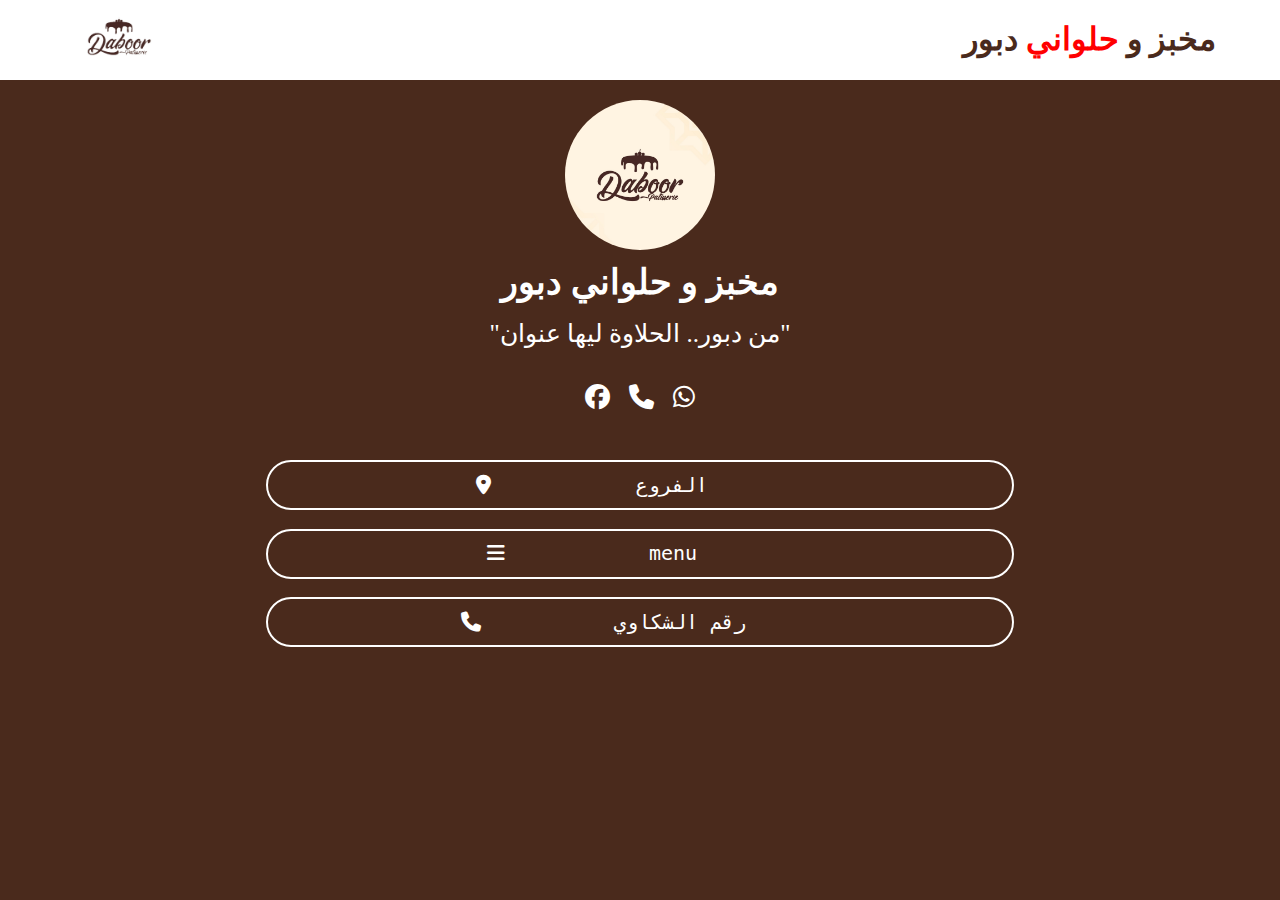
<file: index.html>
<!DOCTYPE html>
<html lang="en">
  <head>
    <meta charset="UTF-8" />
    <meta name="viewport" content="width=device-width, initial-scale=1.0" />
    <link rel="stylesheet" href="css/all.min.css" />
    <link rel="stylesheet" href="css/index.css" />
    <link rel="stylesheet" href="css/nornalize.css" />

    <title>   مخبز و حلواني دبور</title>
  </head>
  <body>
    <!--start header-->
    <!--start header-->
    <!--start header-->
    <div class="header">
      <div class="container">
        <div class="logo"><img src="image/logo.jpg" alt="" /></div>
        <div class="name">
          <h1> مخبز  و<span> حلواني  </span> دبور</h1>
        </div>
      </div>
    </div>
    <!--start  profile-->
    <!--start  profile-->
    <!--start  profile-->
    <div class="profile">
      <div class="container">
        <div class="image"><img src="image/caram.jpg" alt="" /></div>
        <div class="text">
          <span>  مخبز و حلواني دبور  </span>
          <br>
          <p>    "من دبور.. الحلاوة ليها عنوان"        </p>
        </div>
        <div class="icon">
          <!-- <a
            href="https://www.tiktok.com/@beatelshawaia2?_t=ZS-8x96bYgS7HD&_r=1"
            ><i class="fa-brands fa-tiktok"></i
          ></a> -->

          <a href="https://www.facebook.com/DabourPastry/"
            ><i class="fa-brands fa-facebook"></i
          ></a>

          <!-- <a
            href="https://www.instagram.com/baitalshawaya?igsh=c2wweDRiM2VkNjc="
            ><i class="fa-brands fa-instagram"></i
          ></a> -->

          <a href="tel:01002649825"><i class="fa-solid fa-phone"></i></a>

          <!-- <a href="https://api.whatsapp.com/send?phone=201212254297"
            ><i class="fab fa-whatsapp">1</i
          ></a> -->
          
                <a href="https://api.whatsapp.com/send?phone=201002649825"
            ><i class="fab fa-whatsapp"></i
          ></a>
        </div>
      </div>
    </div>
    
    <!--start   contant-->
    <!--start   contant-->
    <!--start   contant-->
    <div class="contant">
      <div class="container">
        <!-- <br /> -->
        <div class="col">
       <a href="location/location.html">
         <pre><i class="fa-solid fa-location-dot"></i>            الفروع        <span>>>></span></pre>
       </a>
     </div>
           <br />                 
     <div class="col">
       <a href="menu/menu.html">
         <pre><i class="fa-solid fa-bars"></i>            menu        <span>>>></span></pre>
        </a>
      </div>
      
  
      <br />                 
 <div class="col">
   <a href="tel:01002649825">
     <pre><i class="fa-solid fa-phone"></i>           رقم الشكاوي      <span>>>></span></pre>
   </a>
 </div>
 <br>
      <br>

        <!-- <div class="col">
          <a href="location/location.html">
            <pre><i class="fa-solid fa-location-dot"></i>        فرع  ابو راضى       <span>>>></span></pre>
          </a>
        </div>
        <br />
         <div class="col">
          <a href="location/location.html">
            <pre><i class="fa-solid fa-location-dot"></i>          فرع  سندسيس       <span>>>></span></pre>
          </a>
        </div>
        <br />
         <div class="col">
          <a href="elshon/elshon.html">
            <pre><i class="fa-solid fa-location-dot"></i>            فرع  الشون       <span>>>></span></pre>
          </a>
        </div>
        <br />
         <div class="col">
          <a href="location/location.html">
            <pre><i class="fa-solid fa-location-dot"></i>          فرع  الششتاوى       <span>>>></span></pre>
          </a>
        </div>
        <br />
         <div class="col">
          <a href="location/location.html">
            <pre><i class="fa-solid fa-location-dot"></i>           فرع   طنطا        <span>>>></span></pre>
          </a>
        </div>
        <br />
         <div class="col">
          <a href="location/location.html">
            <pre><i class="fa-solid fa-location-dot"></i>            فرع  الزراعه       <span>>>></span></pre>
          </a>
        </div> -->
        <br />
      </div>
     </div>
  </body>
</html>
</file>
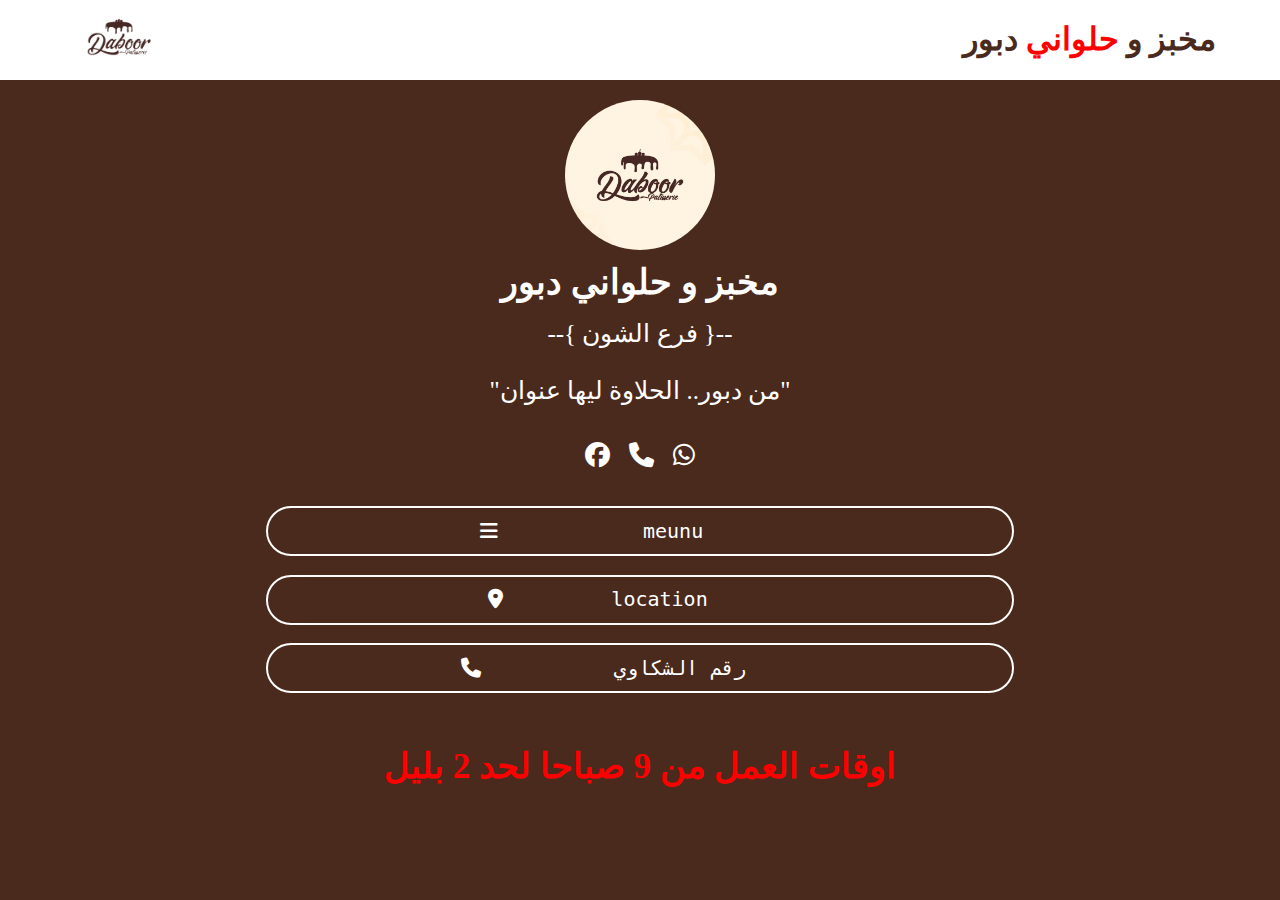
<file: elshon/elshon.html>
<!DOCTYPE html>
<html lang="en">
  <head>
    <meta charset="UTF-8" />
    <meta name="viewport" content="width=device-width, initial-scale=1.0" />
    <link rel="stylesheet" href="../css/all.min.css" />
    <link rel="stylesheet" href="elshon.css" />
    <link rel="stylesheet" href="../css/nornalize.css" />

    <title>   مخبز و حلواني دبور</title>
  </head>
  <body>
    <!--start header-->
    <!--start header-->
    <!--start header-->
    <div class="header">
      <div class="container">
        <div class="logo"><img src="../image/logo.jpg" alt="" /></div>
        <div class="name">
          <h1> مخبز  و<span> حلواني  </span> دبور</h1>
        </div>
      </div>
    </div>
    <!--start  profile-->
    <!--start  profile-->
    <!--start  profile-->
    <div class="profile">
      <div class="container">
        <div class="image"><img src="../image/caram.jpg" alt="" /></div>
        <div class="text">
          <span>  مخبز و حلواني دبور  </span>
           <p>    --{ فرع الشون }--   </p>
          <p>    "من دبور.. الحلاوة ليها عنوان"        </p>
        </div>
        <div class="icon">
         

          <a href="https://www.facebook.com/DabourPastry/"
            ><i class="fa-brands fa-facebook"></i
          ></a>

       

          <a href="tel:01066859640"><i class="fa-solid fa-phone"></i></a>

          
          
                <a href="https://api.whatsapp.com/send?phone=201066859640"
            ><i class="fab fa-whatsapp"></i
          ></a>
        </div>
      </div>
    </div>

    <!--start   contant-->
    <!--start   contant-->
    <!--start   contant-->
    <div class="contant">
      <div class="container">
        <!-- <br /> -->
      
        <br>
           <div class="col">
          <a href="../menu/menu.html">
            <pre><i class="fa-solid fa-bars"></i>            meunu        <span>>>></span></pre>
          </a>
        </div>    <br />

        <div class="col">
          <a href="https://www.google.com/maps?q=30.9636619,31.163529">
            <pre><i class="fa-solid fa-location-dot"></i>         location       <span>>>></span></pre>
          </a>
        </div>
        <br>
           <div class="col">
          <a href="tel:01002649825">
            <pre><i class="fa-solid fa-phone"></i>           رقم الشكاوي      <span>>>></span></pre>
          </a>
        </div>
        <br />
      </div>
      <div class="Times"><p>اوقات العمل من  9 صباحا  لحد 2 بليل</p></div>
    </div>
  </body>
</html>
</file>
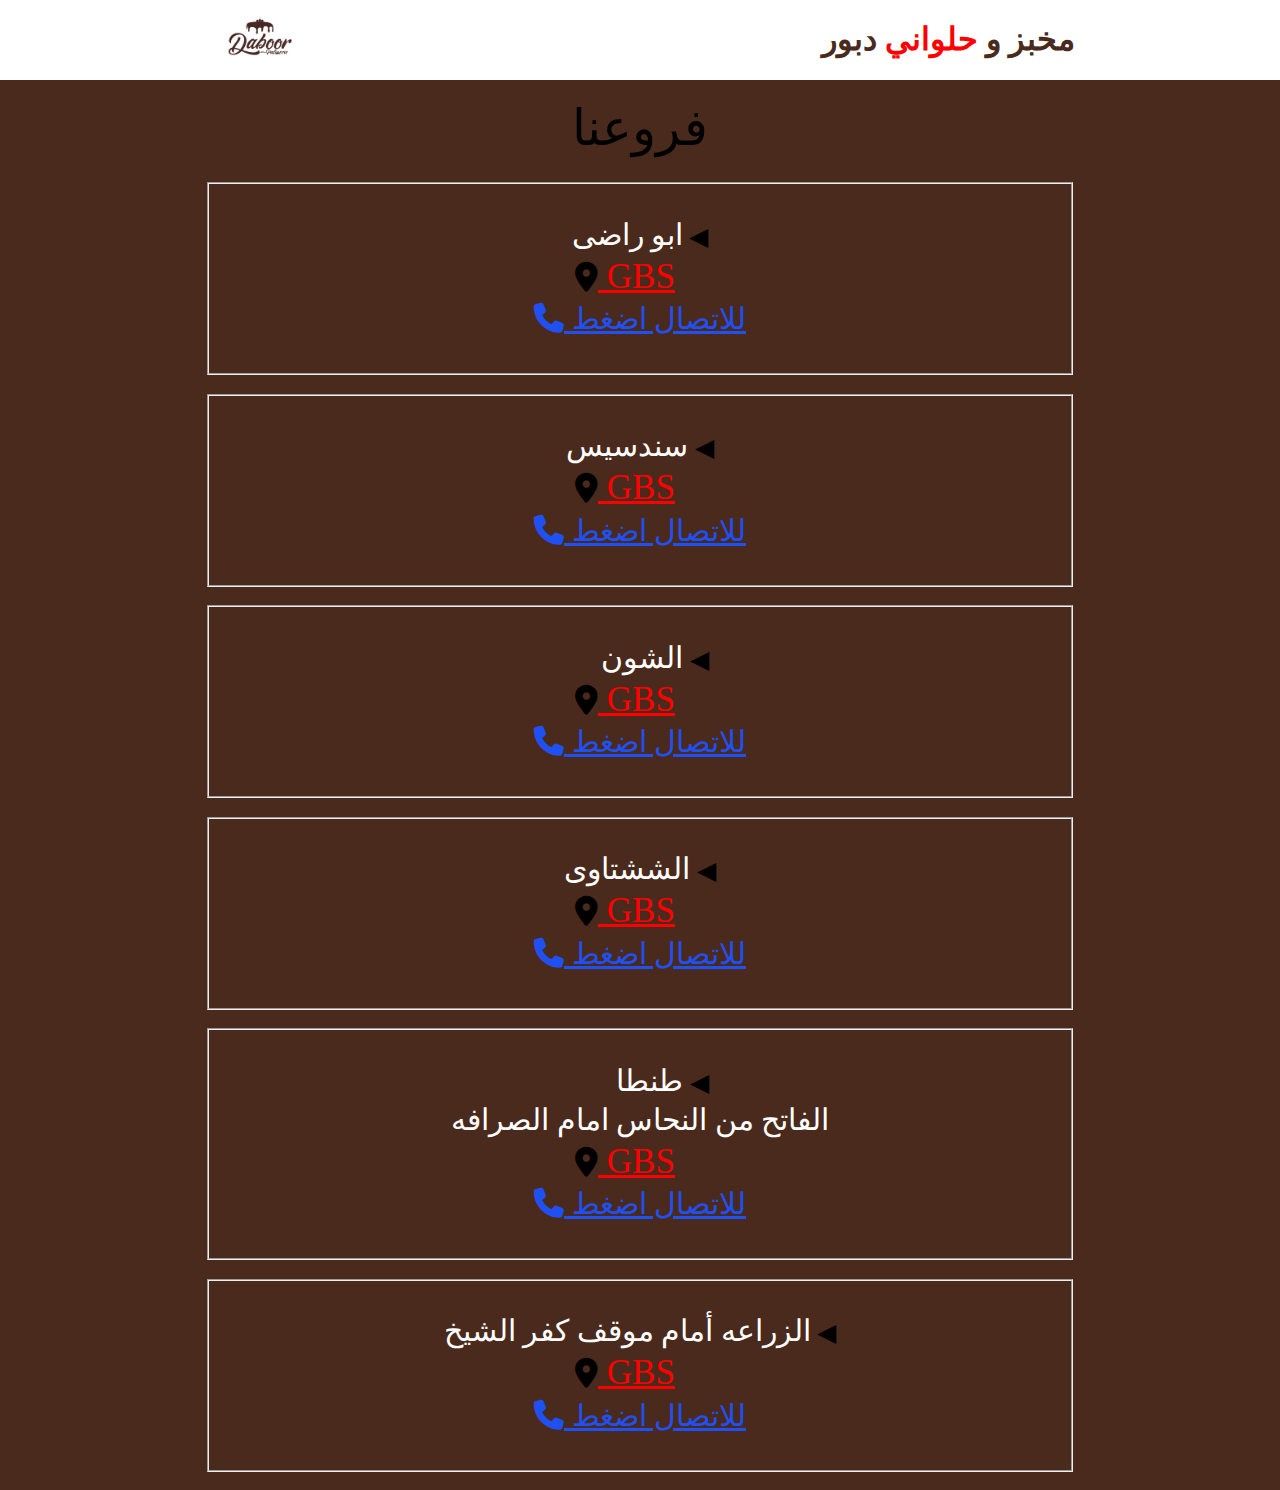
<file: location/location.html>
<!DOCTYPE html>
<html lang="en">
  <head>
    <meta charset="UTF-8" />
    <meta name="viewport" content="width=device-width, initial-scale=1.0" />
    <title>  مخبز و حلواني دبور >>location</title>

    <link rel="stylesheet" href="all.min.css" />
    <link rel="stylesheet" href="location.css" />
    <link rel="stylesheet" href="nornalize.css" />
  </head>
  <body>
    <!--start header-->
    <!--start header-->
    <!--start header-->
    <div class="header">
      <div class="container">
        <div class="logo"><img src="image/logo.jpg" alt="" /></div>
        <div class="name">
          <h1> مخبز  و<span> حلواني  </span> دبور</h1>
        </div>
      </div>
    </div>

    <!--start title -->
    <!--start title -->
    <!--start title -->

    <div class="title">
      <div class="container">
        <div class="text">فروعنا</div>
      </div>
    </div>

    <!--start location  -->
    <!--start location  -->
    <!--start location  -->

    <div class="location">
      <div class="container"> 
         <!--start location1111  -->
        <fieldset>
          <div class="row">
            <p>
              ◀ <span>  ابو راضى  </span>
              <span class="gps">             <br />   

                &nbsp;&nbsp;&nbsp;
                <a href="https://www.google.com/maps?q=30.9848227,31.1767871">
                  GBS <i class="fa-solid fa-location-dot"></i></a
                ></span
              > <br /> 

               <a href="tel:0402381681"
                > للاتصال  اضغط  <i class="fa-solid fa-phone"></i>     </a
              >
             
            </p>
          </div>
        </fieldset>
             <br /> 
             <!--start location1111  -->
        <fieldset>
          <div class="row">
            <p>
              ◀ <span>  سندسيس  </span>
              <span class="gps">    <br /> 

                &nbsp;&nbsp;&nbsp;
                <a href="https://www.google.com/maps?q=31.0153359,31.1309046">
                  GBS    <i class="fa-solid fa-location-dot"></i></a
                ></span
              > 
    <br /> 

               <a href="tel:01002649825"
                > للاتصال  اضغط  <i class="fa-solid fa-phone"></i>     </a
              >
           
             
            </p>
          </div>
        </fieldset>
                <br />

         <!--start location1111  -->
        <fieldset>
          <div class="row">
            <p>
              ◀ <span>  الشون &nbsp;&nbsp;&nbsp; </span>
              <span class="gps"> <br>
                &nbsp;&nbsp;&nbsp;
                <a href="https://www.google.com/maps?q=30.9636619,31.1635299">
                  GBS <i class="fa-solid fa-location-dot"></i></a
                ></span
              > 

           
               <br /> 

               <a href="tel:01066859640"
                > للاتصال  اضغط  <i class="fa-solid fa-phone"></i>     </a
              >
           
            </p>
          </div>
        </fieldset>
        <br />
          <!--start location1111  -->
        <fieldset>
          <div class="row">
            <p>
              ◀ <span>  الششتاوى  </span>
              <span class="gps"> <br>
                &nbsp;&nbsp;&nbsp;
                <a href="https://maps.app.goo.gl/eMMJWii3fHK32dPw7?g_st=aw">
                  GBS <i class="fa-solid fa-location-dot"></i></a
                ></span
              > 

           
                    <br /> 

               <a href="tel:01103741422"
                > للاتصال  اضغط  <i class="fa-solid fa-phone"></i>     </a
              >
           
            </p>
          </div>
        </fieldset>
        <br />
        <!--start location1111  -->
        <fieldset>
          <div class="row">
            <p>
              ◀ <span>  طنطا    &nbsp;&nbsp;&nbsp;&nbsp;&nbsp;<br> الفاتح من النحاس امام الصرافه</span>
              <span class="gps"> <br>
                &nbsp;&nbsp;&nbsp;
                <a href="https://www.google.com/maps/place/30%C2%B047'35.1%22N+30%C2%B059'40.1%22E/@30.7930719,30.9966481,748m/data=!3m2!1e3!4b1!4m4!3m3!8m2!3d30.7930719!4d30.9944594?entry=ttu&g_ep=EgoyMDI1MDcwOS4wIKXMDSoASAFQAw%3D%3D">
                  GBS <i class="fa-solid fa-location-dot"></i></a
                ></span
              > 

                     <br /> 

               <a href="tel:0403586048"
                > للاتصال  اضغط  <i class="fa-solid fa-phone"></i>     </a
              >
           
             
            </p>
          </div>
        </fieldset>
        <br />
        <!--start location22222  -->
        <fieldset>
          <div class="row">
            <p>
              ◀ <span>     الزراعه أمام موقف كفر الشيخ    </span>
              <span class="gps"><br>
                &nbsp;&nbsp;&nbsp;

                <a href="https://www.google.com/maps?q=30.990164,31.1570692">
                  GBS <i class="fa-solid fa-location-dot"></i></a
                ></span
              >

                         <br /> 

               <a href="tel:01103741433"
                > للاتصال  اضغط  <i class="fa-solid fa-phone"></i>     </a
              >
           
<!-- <br><br>
              <span> 📲 واتساب او اتصال :</span>
              &nbsp;&nbsp;
              <a href="https://api.whatsapp.com/send?phone=201115551189"
                ><i class="fab fa-whatsapp"></i></a
              >
              &nbsp;&nbsp;
              <a href="tel:201222242781"
                ><i class="fa-solid fa-phone">1</i></a
              >
              &nbsp;&nbsp;
               <a href="tel:201066206420"
                ><i class="fa-solid fa-phone">2</i></a
              >
            </p> -->
          </div>
        </fieldset>
        <br />
      </div>
    </div>
  </body>
</html>
</file>
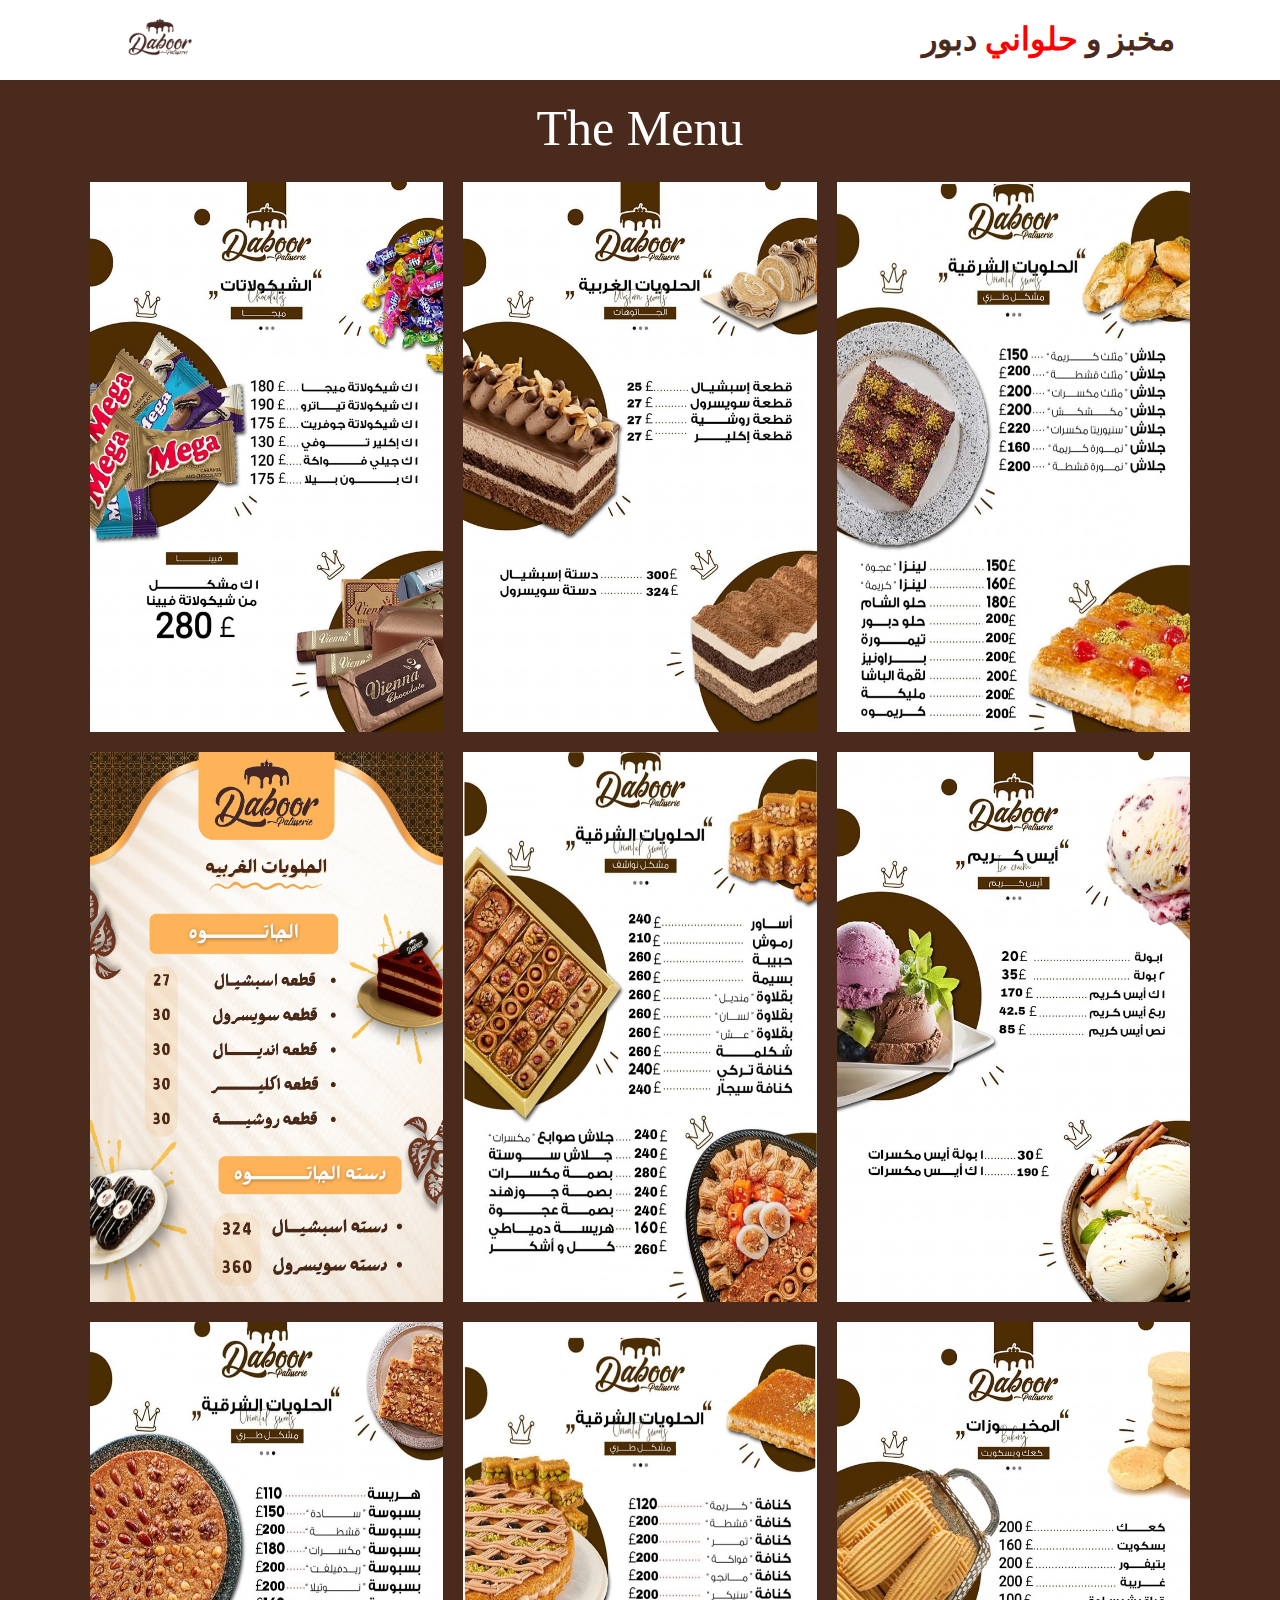
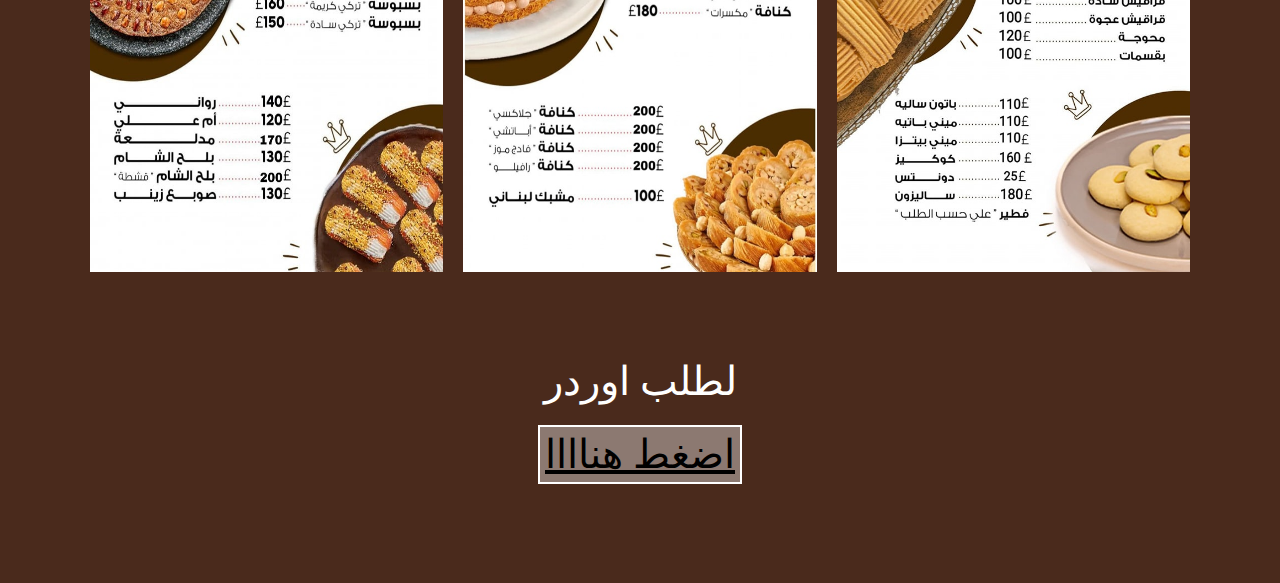
<file: menu/menu.html>
<!DOCTYPE html>
<html lang="en">
<head>
    <meta charset="UTF-8">
    <meta name="viewport" content="width=device-width, initial-scale=1.0">
    <title>مخبز و حلواني دبور    >> menu</title>  
    
    <link rel="stylesheet" href="all.min.css" />
    <link rel="stylesheet" href="menu.css" />
    <link rel="stylesheet" href="nornalize.css" />
</head>
<body>
    <!--start header-->
    <!--start header-->
    <!--start header-->
    <div class="header">
      <div class="container">
        <div class="logo"><img src="../image/logo.jpg" alt="" /></div>
        <div class="name">
          <h1> مخبز  و<span> حلواني  </span> دبور</h1>
        </div>
      </div>
    </div>

    <div class="title">
      <div class="container">
        <div class="text">The Menu</div>
      </div>
    </div>

    <!-- start  menu -->
           <!-- start  menu -->
          <!-- start  menu -->

            <div class="menu">
                <div class="container">
<img src="image/1 (1).jpg" alt=""> 
<img src="image/1 (2).jpg" alt="">
<img src="image/1 (3).jpg" alt="">
<img src="image/1 (4).jpg" alt="">
<img src="image/1 (5).jpg" alt="">
<img src="image/1 (6).jpg" alt="">
<img src="image/1 (7).jpg" alt="">
<img src="image/1 (8).jpg" alt="">
<img src="image/1 (9).jpg" alt="">

 

 


                </div>
  
                </div>
                <!--start container 22222-->
                 <div class="container">
 
                  <form action=" ">

<div class="text">لطلب  اوردر        </div>
 
<a href="https://api.whatsapp.com/send?phone=201002649825">اضغط هناااا</a>
                    </form>
 
                    
                 </div>

 
 
 
</body>
</html>
</file>
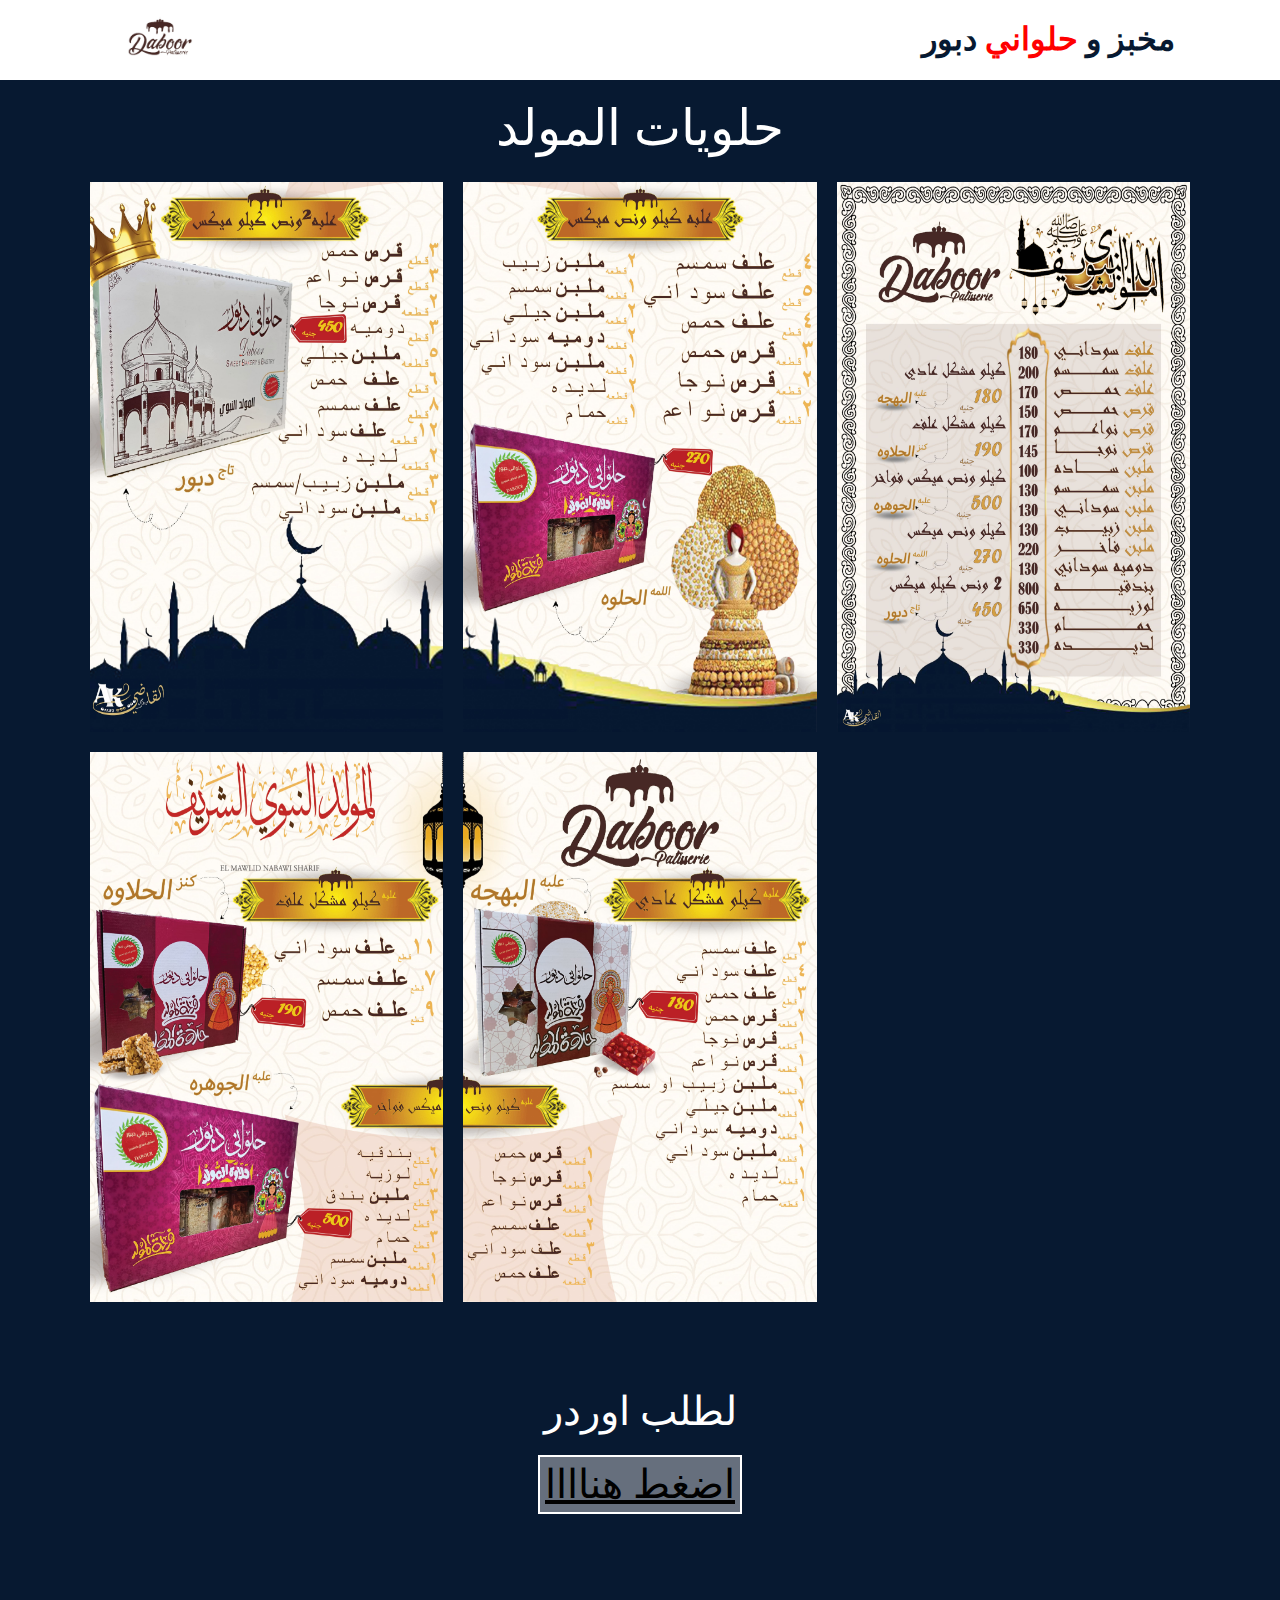
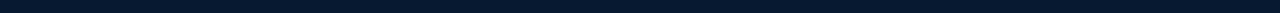
<file: menu_2/menu.html>
<!DOCTYPE html>
<html lang="en">
<head>
    <meta charset="UTF-8">
    <meta name="viewport" content="width=device-width, initial-scale=1.0">
    <title>مخبز و حلواني دبور    >> menu</title>  
    
    <link rel="stylesheet" href="all.min.css" />
    <link rel="stylesheet" href="menu.css" />
    <link rel="stylesheet" href="nornalize.css" />
</head>
<body>
    <!--start header-->
    <!--start header-->
    <!--start header-->
    <div class="header">
      <div class="container">
        <div class="logo"><img src="../image/logo.jpg" alt="" /></div>
        <div class="name">
          <h1> مخبز  و<span> حلواني  </span> دبور</h1>
        </div>
      </div>
    </div>

    <div class="title">
      <div class="container">
        <div class="text">   حلويات المولد </div>
      </div>
    </div>

    <!-- start  menu -->
           <!-- start  menu -->
          <!-- start  menu -->

            <div class="menu">
                <div class="container">
<img src="image/1 (1).jpeg" alt=""> 
<img src="image/1 (2).jpeg" alt="">
<img src="image/1 (3).jpeg" alt="">
<img src="image/1 (4).jpeg" alt="">
<img src="image/1 (5).jpeg" alt="">
<!-- <img src="image/1 (6).jpeg" alt=""> -->
 

 

 


                </div>
  
                </div>
                <!--start container 22222-->
                 <div class="container">
 
                  <form action=" ">

<div class="text">لطلب  اوردر        </div>
 
<a href="https://api.whatsapp.com/send?phone=201002649825">اضغط هناااا</a>
                    </form>
 
                    
                 </div>

 
 
 
</body>
</html>
</file>
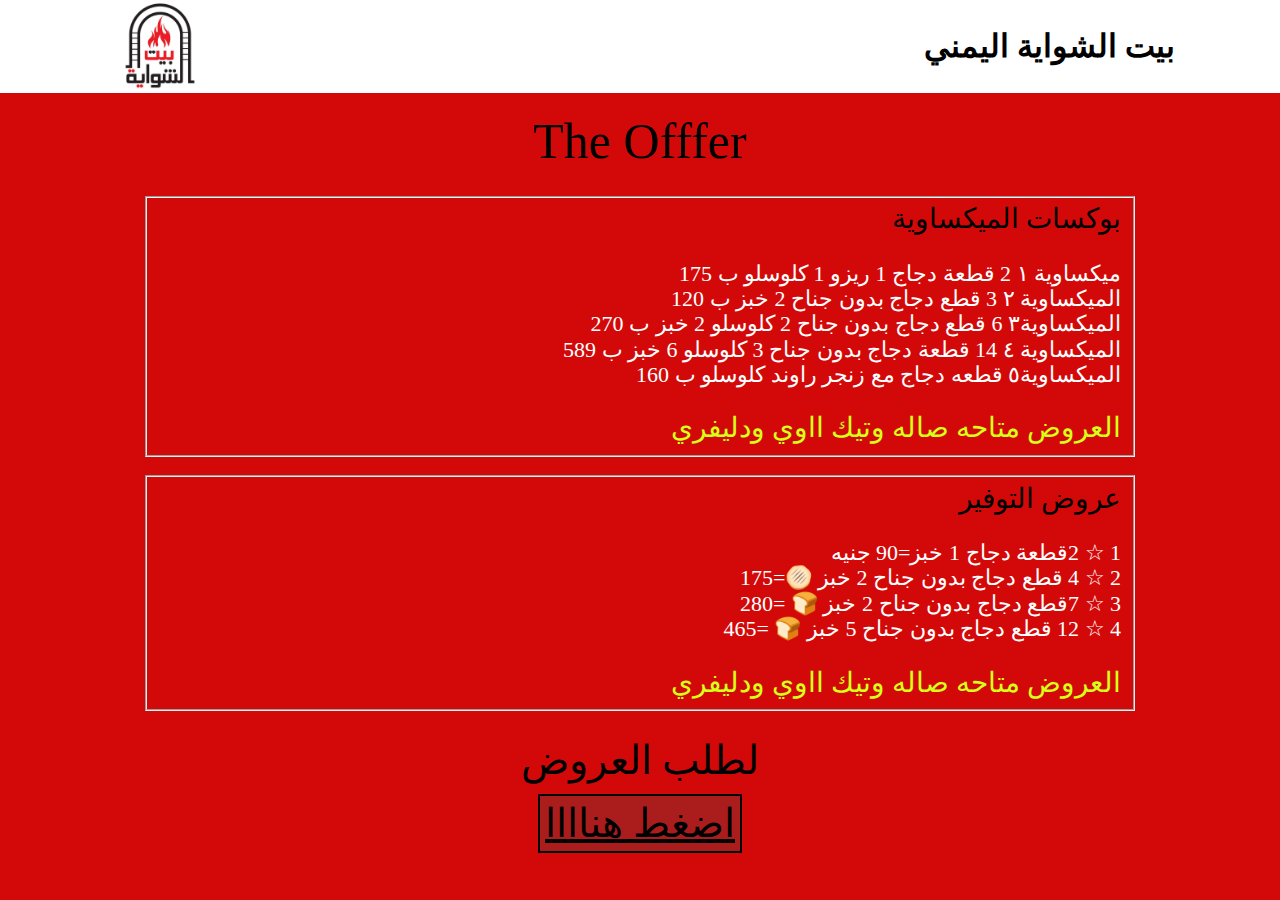
<file: offers/offers.html>
<!DOCTYPE html>
<html lang="en">
  <head>
    <meta charset="UTF-8" />
    <meta name="viewport" content="width=device-width, initial-scale=1.0" />
    <title>     بيت الشواية اليمني  >> offers</title>

    <link rel="stylesheet" href="all.min.css" />
    <link rel="stylesheet" href="offers.css" />
    <link rel="stylesheet" href="nornalize.css" />
  </head>
  <body>
    <!--start header-->
    <!--start header-->
    <!--start header-->
    <div class="header">
      <div class="container">
        <div class="logo"><img src="image/logo.jpg" alt="" /></div>
        <div class="name">
          <h1>بيت <span>    الشواية  </span> اليمني      </h1>
        </div>
      </div>
    </div>

    <div class="title">
      <div class="container">
        <div class="text">The Offfer</div>
      </div>
    </div>

    <!-- start  offer -->
    <!-- start  offer -->
    <!-- start  offer -->

    <div class="offer">
      <div class="container">
 <!--    offer 111 -->
 <fieldset> 
    <div class="row">
 
 <span>  بوكسات الميكساوية</span>   
<br> <br>ميكساوية ١
2 قطعة دجاج  1 ريزو 1 كلوسلو  
ب 175
<br>
 الميكساوية ٢ 
3 قطع دجاج بدون جناح 2 خبز 
ب 120

 <br>الميكساوية٣
6 قطع دجاج بدون جناح 2 كلوسلو  2 خبز
ب 270
<br> 
الميكساوية ٤
14 قطعة دجاج بدون جناح 3 كلوسلو 6 خبز 
ب 589
<br> 
الميكساوية٥
قطعه دجاج  مع زنجر راوند  كلوسلو 
ب 160
<br> <br>
 <span class="ffer">العروض متاحه صاله وتيك ااوي ودليفري</span>
</div>
</fieldset>
<br>
 <!--    offer 222 -->
      <fieldset> 
    <div class="row">
 
 <span> عروض التوفير</span>
<br><br>
1 ☆ 2قطعة دجاج 1 خبز=90 جنيه
<br>
2 ☆ 4 قطع دجاج بدون جناح 2 خبز 🫓=175
<br>
3 ☆ 7قطع دجاج بدون جناح 2 خبز 🍞 =280
<br>
4 ☆ 12 قطع دجاج بدون جناح 5 خبز 🍞 =465
<br> <br>
 <span class="ffer">العروض متاحه صاله وتيك ااوي ودليفري</span>
</div>
</fieldset>
      </div>
    </div>



      <!--start click-->
   
<div class="click"> 
         <div class="container">
        <form >
          <div class="text">لطلب  العروض</div>

          <a href="https://api.whatsapp.com/send?phone=201008503053 " >اضغط هناااا</a >
        </form>
      </div>
      </div>
  </body>
</html>
</file>
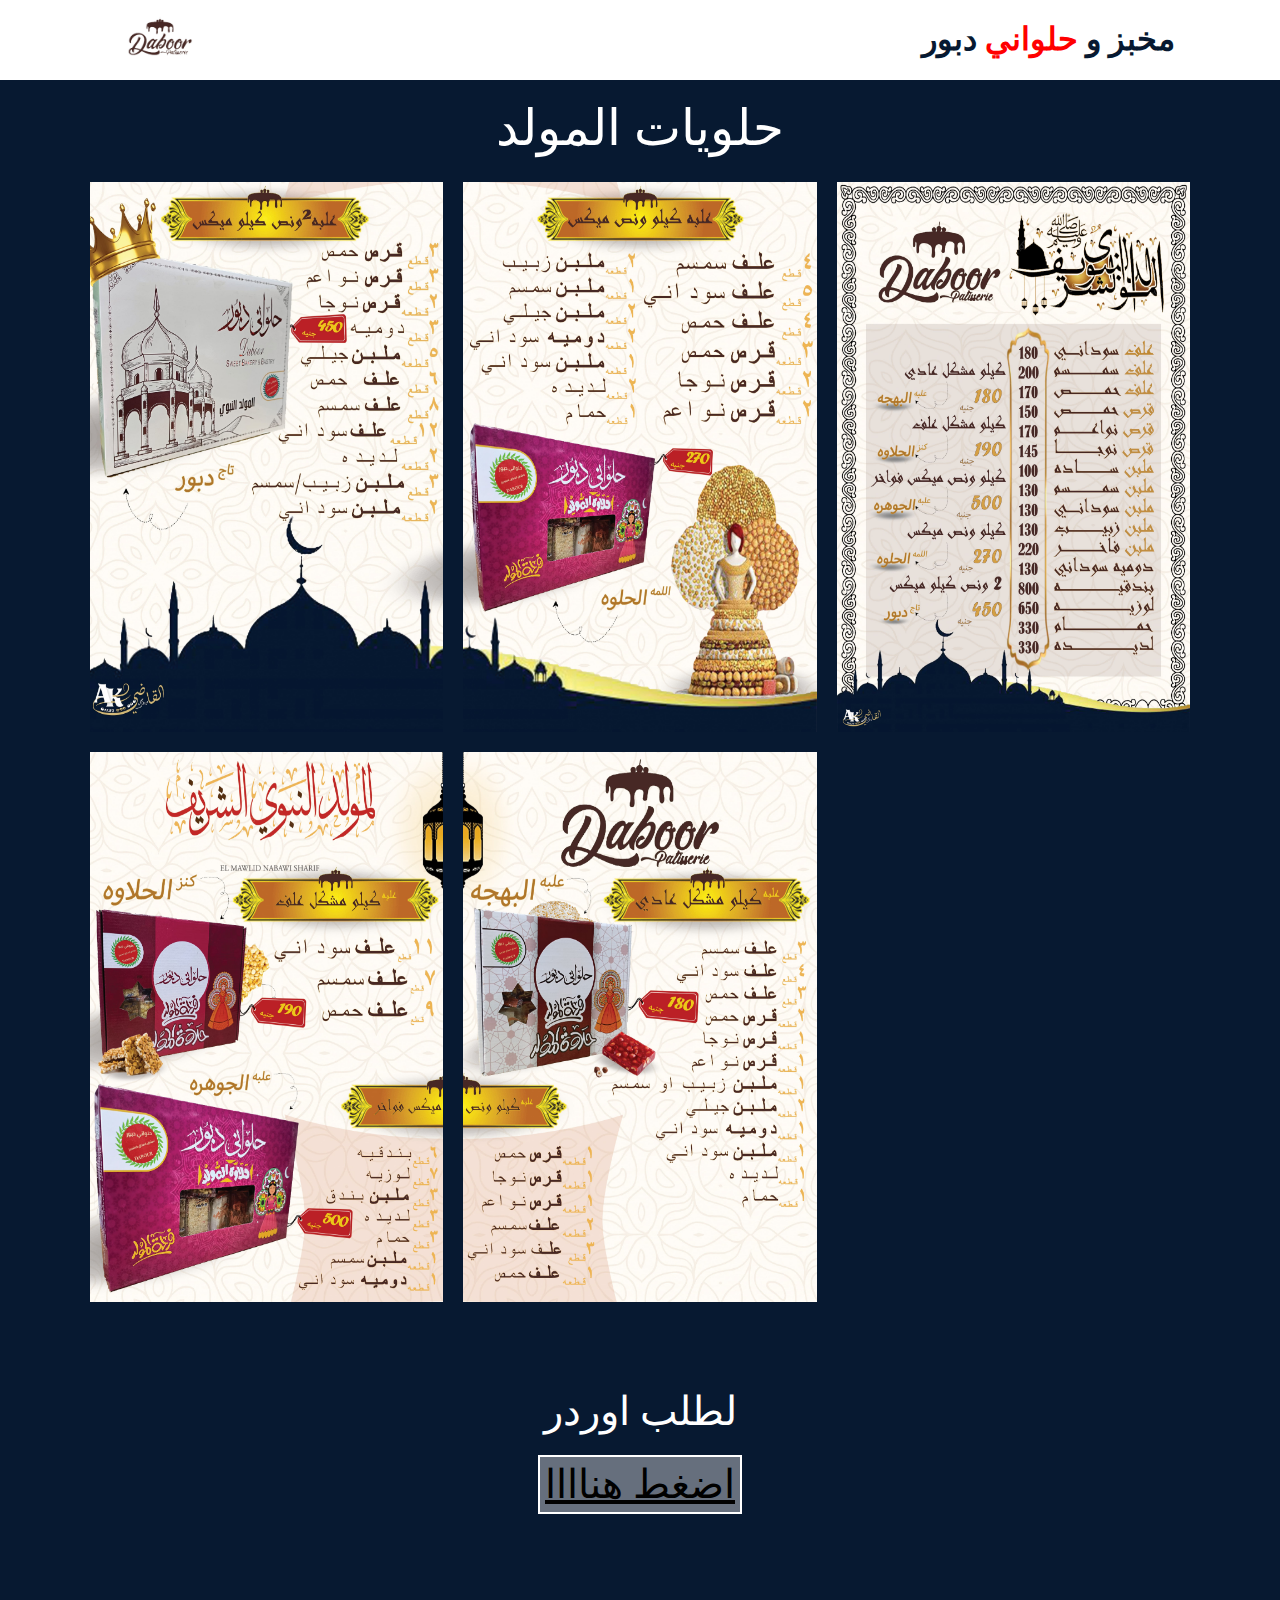
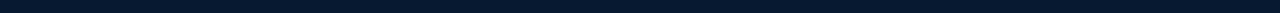
<file: menu/menu_2/menu.html>
<!DOCTYPE html>
<html lang="en">
<head>
    <meta charset="UTF-8">
    <meta name="viewport" content="width=device-width, initial-scale=1.0">
    <title>مخبز و حلواني دبور    >> menu</title>  
    
    <link rel="stylesheet" href="all.min.css" />
    <link rel="stylesheet" href="menu.css" />
    <link rel="stylesheet" href="nornalize.css" />
</head>
<body>
    <!--start header-->
    <!--start header-->
    <!--start header-->
    <div class="header">
      <div class="container">
        <div class="logo"><img src="../image/logo.jpg" alt="" /></div>
        <div class="name">
          <h1> مخبز  و<span> حلواني  </span> دبور</h1>
        </div>
      </div>
    </div>

    <div class="title">
      <div class="container">
        <div class="text">   حلويات المولد </div>
      </div>
    </div>

    <!-- start  menu -->
           <!-- start  menu -->
          <!-- start  menu -->

            <div class="menu">
                <div class="container">
<img src="image/1 (1).jpeg" alt=""> 
<img src="image/1 (2).jpeg" alt="">
<img src="image/1 (3).jpeg" alt="">
<img src="image/1 (4).jpeg" alt="">
<img src="image/1 (5).jpeg" alt="">
<!-- <img src="image/1 (6).jpeg" alt=""> -->
 

 

 


                </div>
  
                </div>
                <!--start container 22222-->
                 <div class="container">
 
                  <form action=" ">

<div class="text">لطلب  اوردر        </div>
 
<a href="https://api.whatsapp.com/send?phone=201002649825">اضغط هناااا</a>
                    </form>
 
                    
                 </div>

 
 
 
</body>
</html>
</file>
<file: css/index.css>
:root {
  --main-color: #4a2a1c;
  --secondary-color: #ff0000;
}

html {
  scroll-behavior: smooth;
}
* {
  -webkit-box-sizing: border-box;
  -moz-box-sizing: border-box;
  box-sizing: border-box;
}

body {
  background-color: var(--main-color);
  width: 100%;
}
.container {
  width: 90%;
  /* padding-left: 15px; */
  /* padding-right: 15px; */
  /* margin-right: auto; */
  margin: auto;
}

 @media (max-width: 300px) {
  /* .container {
    width: 360px;
  } */
}

/* small  */

@media (min-width: 768px) {
  /* .container {
    width: 750px;
  } */
}

/* medium*/

@media (min-width: 992px) {
  /* .container {
    width: 970px;
  } */
}

/* large */

@media (min-width: 1200px) {
  /* .container {
    width: 900px;
  } */
}

/* start header */
/* start header */
/* start header */
.header {
  background-color: #ffffff;
}

.header .container {
  display: flex;
  justify-content: space-between;

  align-items: center;
}

.header img {
  width: 110px;
  margin: 0px;
  padding: 0px;

  animation-name: thebest;
  animation-duration: 2s;
  animation-iteration-count: infinite;
  
}

@keyframes thebest {
  0% {
    translate: 0 0;
  }
  50% {
    translate: 20px 0;
  }

  100% {
    translate: 0 0;
  }
}

.header .container .name {
  color:  var(--main-color);
}

.header .container .name span {
  color: var(--secondary-color);
}

@media (max-width: 768px) {
  .header {
       background-color: #fff;
    height: 50px;
    padding-bottom: 20px;
    padding-top: -200px;
    margin-top: 0px;
  }

  .header img {
    width: 40px;
  }

  .header .container .name {
    font-size: 14px;
     color: var(--main-color);
  }
}

 

/* start  profile */
/* start  profile */
/* start  profile */

.profile {
  background-color: var(--main-color);
  text-align: center;
  color: #ffffff;
  padding-top: 20px;
   padding-bottom: 20px;
}

.profile .image img {
  width: 150px;
  border-radius: 50%;
}

.profile .text {
  padding-top: 20px;
  font-size: 25px;
  line-height: 0.5;
}
 .profile .text p {

      padding-top: 10px;
      padding-bottom: 10px;

 }
@media (max-width: 500px) {
  .profile .text p {
    padding-top: 10px;
    font-size: 22px;
    font-weight: bolder;
   }
}

.profile .text span {
  font-size: 35px;
  font-weight:  bolder;
  
}

.profile .icon {
  padding-top: 20px;
  word-spacing: 15px;
    margin-top: -10px;
 }

 @media (max-width: 500px) {
.profile .icon {
  padding-top: 20px;
  word-spacing: 15px;
    margin-top: -10px;
    margin-bottom: -20px;
 }
}
.profile .icon i {
  font-size: 25px;
  color: #fff;
 
}

.profile .icon i:hover {
  font-size: 40px;
  color: var(--secondary-color);
}

/* start   contant */
/* start   contant */
/* start   contant */

.contant {
 
  padding-top: 50px;

  background-color: var(--main-color);

  text-align: center;
  padding-bottom: 48px;
}

.contant a {
  width: 100%;
  font-size: 25px;
  color: #ffffff;
  text-decoration: none;
}

.contant .col span {
  display: none;
}

.contant .col {
  height: 50px;
  width: 100%;
  display: flex;
  justify-content: center;
  align-items: center;
  border: #ffffff 2px solid;
  border-radius: 100px;
}

.contant .col:hover span {
  display: inline;
  color: var(--secondary-color);
}

.contant .col:hover {
  height: 50px;
  width: 110%;
  display: flex;
  justify-content: center;
  align-items: center;
  border: #ffffff 2px solid;
  border-radius: 100px;
}

.contant .col:hover i {
  color: var(--secondary-color);
}

@media (min-width: 500px) {
  .contant {
    padding-top: 30px;

    background-color: var(--main-color);

    text-align: center;
    padding-bottom: 48px;
  }
  .contant .col {
    height: 50px;
    width: 65%;
    margin: auto;
    display: flex;
    justify-content: center;
    align-items: center;
    border: #ffffff 2px solid;
    border-radius: 100px;
  }

  .contant a {
    width: 100%;
    font-size: 20px;
    color: #ffffff;
    text-decoration: none;
  }

  .contant .col:hover {
    height: 50px;
    width: 75%;
    display: flex;
    justify-content: center;
    align-items: center;
    border: #ffffff 2px solid;
    border-radius: 100px;
  }
}

@media (max-width: 500px) {
  .contant {
    padding-left: 0px;
    width: 350px;

    background-color: var(--main-color);

    text-align: center;
    padding-bottom: 150px;
  }

  .contant .col {
    height: 50px;
    width: 100%;
    display: flex;
    justify-content: center;
    align-items: center;
    border: #ffffff 2px solid;
    border-radius: 100px;
  }

  .contant a {
    font-size: 15px;
    color: #ffffff;
    text-decoration: none;
  }
  .contant .col:hover {
    height: 50px;
    width: 100%;
    display: flex;
    justify-content: center;
    align-items: center;
    border: #ffffff 2px solid;
    border-radius: 100px;
  }

  .contant .col:hover span {
    display: none;
    color: var(--secondary-color);
  }
}


.Times p {


  font-size:  35px;
  font-weight:  900;
  color: var(--secondary-color);
}

@media (max-width:500px){

.Times p {


  font-size:  25px;
  font-weight:  700;
 }

}
</file>
<file: elshon/elshon.css>
:root {
  --main-color: #4a2a1c;
  --secondary-color: #ff0000;
}

html {
  scroll-behavior: smooth;
}
* {
  -webkit-box-sizing: border-box;
  -moz-box-sizing: border-box;
  box-sizing: border-box;
}

body {
  background-color: var(--main-color);
  width: 100%;
}
.container {
  width: 90%;
  /* padding-left: 15px; */
  /* padding-right: 15px; */
  /* margin-right: auto; */
  margin: auto;
}

 @media (max-width: 300px) {
  /* .container {
    width: 360px;
  } */
}

/* small  */

@media (min-width: 768px) {
  /* .container {
    width: 750px;
  } */
}

/* medium*/

@media (min-width: 992px) {
  /* .container {
    width: 970px;
  } */
}

/* large */

@media (min-width: 1200px) {
  /* .container {
    width: 900px;
  } */
}

/* start header */
/* start header */
/* start header */
.header {
  background-color: #ffffff;
}

.header .container {
  display: flex;
  justify-content: space-between;

  align-items: center;
}

.header img {
  width: 110px;
  margin: 0px;
  padding: 0px;

  animation-name: thebest;
  animation-duration: 2s;
  animation-iteration-count: infinite;
  
}

@keyframes thebest {
  0% {
    translate: 0 0;
  }
  50% {
    translate: 20px 0;
  }

  100% {
    translate: 0 0;
  }
}

.header .container .name {
  color:  var(--main-color);
}

.header .container .name span {
  color: var(--secondary-color);
}

@media (max-width: 768px) {
  .header {
       background-color: #fff;
    height: 50px;
    padding-bottom: 20px;
    padding-top: -200px;
    margin-top: 0px;
  }

  .header img {
    width: 40px;
  }

  .header .container .name {
    font-size: 14px;
     color: var(--main-color);
  }
}

 

/* start  profile */
/* start  profile */
/* start  profile */

.profile {
  background-color: var(--main-color);
  text-align: center;
  color: #ffffff;
  padding-top: 20px;
   padding-bottom: 20px;
}

.profile .image img {
  width: 150px;
  border-radius: 50%;
}

.profile .text {
  padding-top: 20px;
  font-size: 25px;
  line-height: 0.5;
}
 .profile .text p {

      padding-top: 10px;
      padding-bottom: 10px;

 }
@media (max-width: 500px) {
  .profile .text p {
    padding-top: 10px;
    font-size: 20px;
    font-weight: bolder;
   }
}

.profile .text span {
  font-size: 35px;
  font-weight:  bolder;
  
}

.profile .icon {
  padding-top: 20px;
  word-spacing: 15px;
    margin-top: -10px;
    margin-bottom: -30px;
 }

 @media (max-width: 500px) {
    .profile .text span {
  font-size: 30px;
  font-weight:  bolder;
  
}
.profile .icon {
  padding-top: 20px;
  word-spacing: 15px;
    margin-top: -10px;
    margin-bottom: -50px;
 }
}
.profile .icon i {
  font-size: 25px;
  color: #fff;
 
}

.profile .icon i:hover {
  font-size: 40px;
  color: var(--secondary-color);
}

/* start   contant */
/* start   contant */
/* start   contant */

.contant {
 
  padding-top: 50px;

  background-color: var(--main-color);

  text-align: center;
  padding-bottom: 48px;
}

.contant a {
  width: 100%;
  font-size: 25px;
  color: #ffffff;
  text-decoration: none;
}

.contant .col span {
  display: none;
}

.contant .col {
  height: 50px;
  width: 100%;
  display: flex;
  justify-content: center;
  align-items: center;
  border: #ffffff 2px solid;
  border-radius: 100px;
}

.contant .col:hover span {
  display: inline;
  color: var(--secondary-color);
}

.contant .col:hover {
  height: 50px;
  width: 110%;
  display: flex;
  justify-content: center;
  align-items: center;
  border: #ffffff 2px solid;
  border-radius: 100px;
}

.contant .col:hover i {
  color: var(--secondary-color);
}

@media (min-width: 500px) {
  .contant {
    padding-top: 30px;

    background-color: var(--main-color);

    text-align: center;
    padding-bottom: 48px;
  }
  .contant .col {
    height: 50px;
    width: 65%;
    margin: auto;
    display: flex;
    justify-content: center;
    align-items: center;
    border: #ffffff 2px solid;
    border-radius: 100px;
  }

  .contant a {
    width: 100%;
    font-size: 20px;
    color: #ffffff;
    text-decoration: none;
  }

  .contant .col:hover {
    height: 50px;
    width: 75%;
    display: flex;
    justify-content: center;
    align-items: center;
    border: #ffffff 2px solid;
    border-radius: 100px;
  }
}

@media (max-width: 500px) {
  .contant {
    padding-left: 0px;
    width: 350px;

    background-color: var(--main-color);

    text-align: center;
    padding-bottom: 150px;
  }

  .contant .col {
    height: 50px;
    width: 100%;
    display: flex;
    justify-content: center;
    align-items: center;
    border: #ffffff 2px solid;
    border-radius: 100px;
  }

  .contant a {
    font-size: 15px;
    color: #ffffff;
    text-decoration: none;
  }
  .contant .col:hover {
    height: 50px;
    width: 100%;
    display: flex;
    justify-content: center;
    align-items: center;
    border: #ffffff 2px solid;
    border-radius: 100px;
  }

  .contant .col:hover span {
    display: none;
    color: var(--secondary-color);
  }
}


.Times p {


  font-size:  35px;
  font-weight:  900;
  color: var(--secondary-color);
}

@media (max-width:500px){

.Times p {


  font-size:  25px;
  font-weight:  700;
 }

}
</file>
<file: location/location.css>
:root {
--main-color: #4a2a1c;
  --secondary-color: #ff0000;
}

html {
  scroll-behavior: smooth;
}
* {
  -webkit-box-sizing: border-box;
  -moz-box-sizing: border-box;
  box-sizing: border-box;
}

body {
  background-color: var(--main-color);
  width: 100%;
}
.container {
  padding-left: 15px;
  padding-right: 15px;
  margin-right: auto;
  margin-left: auto;
}

@media (max-width: 400px) {
  .container {
    width: 360px;
  }
}

/* small  */

@media (min-width: 768px) {
  .container {
    width: 750px;
  }
}

/* medium*/

@media (min-width: 992px) {
  .container {
    width: 970px;
  }
}

/* large */

@media (min-width: 1200px) {
  .container {
    width: 900px;
  }
}

/* start header */
/* start header */
/* start header */
.header {
  background-color: #ffffff;
}

.header .container {
  display: flex;
  justify-content: space-between;

  align-items: center;
}

.header img {
  width: 110px;
  margin: 0px;
  padding: 0px;

  animation-name: thebest;
  animation-duration: 2s;
  animation-iteration-count: infinite;
}

@keyframes thebest {
  0% {
    translate: 0 0;
  }
  50% {
    translate: 20px 0;
  }

  100% {
    translate: 0 0;
  }
}

.header .container .name {
  color:  var(--main-color);
}

.header .container .name span {
  color: var(--secondary-color);
}
@media (max-width: 768px) {
  .header {
    background-color: #fff;
    height: 50px;
    padding-bottom: 20px;
    padding-top: -200px;
    margin-top: 0px;
  }

  .header img {
    width: 40px;
  }

  .header .container .name {
    font-size: 14px;
    color: var(--main-color);
  }
}

 
/* The title */
/* The title */

.title {
  margin-top: 20px;
  margin-bottom: -25px;
  text-align: center;
}
.title .text {
  color: #000000;
  font-size: 50px;
}

.title .text:hover {
  color: #ffffff;
  font-size: 55px;
}


/* The location */
/* The location */
/* The location */
.location {
  margin-top: 50px;
}
.location .container .row {
  direction: rtl;

  margin-top: 20px;
  text-align: center;
   
}

.location .container .row p {
  font-size: 25px;
      line-height: 1.3;

 }

.location .container .row span {
  font-size: 30px;
 
  color:  #fff;
 
}

.location .container .row   a{
font-size: larger;
 color: #1f50f1;
 

}
.location .container .row .gps a {
  font-size: 35px;
    color: var(--secondary-color);
  }

 .location .container .row .gps a i {
  font-size: 30px;
    color:  #000;
 }

.location .container  fieldset:hover{

   border: var(--secondary-color) 5px solid;
 
}

/* @media
   @media
   @media
   @media
   @media
   @media
    */

@media (max-width: 768px) {
 
  .title .text {
    font-size: 35px;
  }

 
  .location {
    margin-top: 40px;
  }
  .location .container .row {
    direction: rtl;

    margin-top: 10px;
 
  }

  .location .container .row p {
    font-size: 18px;
          line-height: 1.6;

   }

  .location .container .row span {
    font-size: 25px;
    color:  #fff;
   }
  .location .container .row .gps a {
    font-size: 25px;
    color: var(--secondary-color);
    
  }
  .location .container .row .gps a i {
    font-size: 20px;
     
  }
  
}
</file>
<file: menu/menu.css>
:root {
--main-color: #4a2a1c;
  --secondary-color: #ff0000;
}
 
html {
  scroll-behavior: smooth;
}
* {
  -webkit-box-sizing: border-box;
  -moz-box-sizing: border-box;
  box-sizing: border-box;
}

body {
  background-color: var(--main-color);
  width: 100%;
}
.container {
  padding-left: 15px;
  padding-right: 15px;
  margin-right: auto;
  margin-left: auto;
}

 @media (max-width: 300px) {
  .container {
    width: 360px;
  }
}

/* small  */

@media (min-width: 768px) {
  .container {
    width: 750px;
  }
}

/* medium*/

@media (min-width: 992px) {
  .container {
    width: 970px;
  }
}

/* large */

@media (min-width: 1200px) {
  .container {
    width: 1100px;
  }
}

/* start header */
/* start header */
/* start header */
.header {
  background-color: #ffffff;
}

.header .container {
  display: flex;
  justify-content: space-between;

  align-items: center;
}

.header img {
  width: 110px;
  margin: 0px;
  padding: 0px;

  animation-name: thebest;
  animation-duration: 2s;
  animation-iteration-count: infinite;
  
}

@keyframes thebest {
  0% {
    translate: 0 0;
  }
  50% {
    translate: 20px 0;
  }

  100% {
    translate: 0 0;
  }
}

.header .container .name {
  color:  var(--main-color);
}

.header .container .name span {
  color: var(--secondary-color);
}
@media (max-width: 768px) {
  .header {
    background-color: #fff;
    height: 50px;
    padding-bottom: 20px;
    padding-top: -200px;
    margin-top: 0px;
  }

  .header img {
    width: 40px;
  }

  .header .container .name {
    font-size: 14px;
    color: var(--main-color);
  }
}

    /* The menu */
   /* The menu */
  /* The menu */

  .title{
    margin-top: 20px;
    margin-bottom: -25px;
    text-align: center;
    color: #ffffff;
  }
  .title .text{

    font-size: 50px;
  }

    .title .text:hover{
color: #000000;
    font-size: 55px;
    font-weight: lighter;
  }

  /* start menu */
 /* staer menu */
/* start menu */

.menu .container{
   margin: auto;
  margin-top: 50px;
 text-align: center;
 padding: 0px;
 display: grid;

  grid-template-columns: repeat(auto-fill, minmax(300px, 1fr));
 

gap: 20px;

padding-bottom: 50px;

}

.menu .col{
   margin: auto;

    direction: rtl;
box-shadow: 0 0 20px 20px rgb(166, 53, 53);
height: 300px;
margin: 50px;
background-color:  var(--secondary-color);

}

 
 
.menu  img{

 width: 100%;
 height: 550px;
 
}
 
  @media (max-width: 500px) {
      .title{
    margin-top: 20px;
    margin-bottom: 0px;
    }
 .menu .container  {
 
  margin: 10px;

}


}

   /* start container 22222*/
  /* start container 22222*/
 /* start container 22222*/

  .container form {
 margin-top: -50px;
margin-bottom: 0px;
padding-bottom: 5px;
 margin-bottom: 100px;
text-align: center;

 }

  .container form .text{

font-size: 40px;
color:  #FFF;
line-height: 2;
 margin-bottom: 10px;
margin-top: 70px;
 }

  .container form  a{
 font-size: 40px;
background-color: rgba(222, 219, 219, 0.447);
color: #000;

border: 2px solid rgb(255, 255, 255);
padding: 5px;
 
 

 }
 
  .container form a:hover{
color:#FFF;
font-size: 45px;
 

 }
</file>
<file: menu_2/menu.css>
:root {
--main-color: #071931 ;
  --secondary-color: #ff0000;
}
 
html {
  scroll-behavior: smooth;
}
* {
  -webkit-box-sizing: border-box;
  -moz-box-sizing: border-box;
  box-sizing: border-box;
}

body {
  background-color: var(--main-color);
  width: 100%;
}
.container {
  padding-left: 15px;
  padding-right: 15px;
  margin-right: auto;
  margin-left: auto;
}

 @media (max-width: 300px) {
  .container {
    width: 360px;
  }
}

/* small  */

@media (min-width: 768px) {
  .container {
    width: 750px;
  }
}

/* medium*/

@media (min-width: 992px) {
  .container {
    width: 970px;
  }
}

/* large */

@media (min-width: 1200px) {
  .container {
    width: 1100px;
  }
}

/* start header */
/* start header */
/* start header */
.header {
  background-color: #ffffff;
}

.header .container {
  display: flex;
  justify-content: space-between;

  align-items: center;
}

.header img {
  width: 110px;
  margin: 0px;
  padding: 0px;

  animation-name: thebest;
  animation-duration: 2s;
  animation-iteration-count: infinite;
  
}

@keyframes thebest {
  0% {
    translate: 0 0;
  }
  50% {
    translate: 20px 0;
  }

  100% {
    translate: 0 0;
  }
}

.header .container .name {
  color:  var(--main-color);
}

.header .container .name span {
  color: var(--secondary-color);
}
@media (max-width: 768px) {
  .header {
    background-color: #fff;
    height: 50px;
    padding-bottom: 20px;
    padding-top: -200px;
    margin-top: 0px;
  }

  .header img {
    width: 40px;
  }

  .header .container .name {
    font-size: 14px;
    color: var(--main-color);
  }
}

    /* The menu */
   /* The menu */
  /* The menu */

  .title{
    margin-top: 20px;
    margin-bottom: -25px;
    text-align: center;
    color: #ffffff;
  }
  .title .text{

    font-size: 50px;
  }

    .title .text:hover{
color: #000000;
    font-size: 55px;
    font-weight: lighter;
  }

  /* start menu */
 /* staer menu */
/* start menu */

.menu .container{
   margin: auto;
  margin-top: 50px;
 text-align: center;
 padding: 0px;
 display: grid;

  grid-template-columns: repeat(auto-fill, minmax(300px, 1fr));
 

gap: 20px;

padding-bottom: 50px;

}

.menu .col{
   margin: auto;

    direction: rtl;
box-shadow: 0 0 20px 20px rgb(166, 53, 53);
height: 300px;
margin: 50px;
background-color:  var(--secondary-color);

}

 
 
.menu  img{

 width: 100%;
 height: 550px;
 
}
 
  @media (max-width: 500px) {
      .title{
    margin-top: 20px;
    margin-bottom: 0px;
    }
 .menu .container  {
 
  margin: 10px;

}


}

   /* start container 22222*/
  /* start container 22222*/
 /* start container 22222*/

  .container form {
 margin-top: -50px;
margin-bottom: 0px;
padding-bottom: 5px;
 margin-bottom: 100px;
text-align: center;

 }

  .container form .text{

font-size: 40px;
color:  #FFF;
line-height: 2;
 margin-bottom: 10px;
margin-top: 70px;
 }

  .container form  a{
 font-size: 40px;
background-color: rgba(222, 219, 219, 0.447);
color: #000;

border: 2px solid rgb(255, 255, 255);
padding: 5px;
 
 

 }
 
  .container form a:hover{
color:#FFF;
font-size: 45px;
 

 }
</file>
<file: offers/offers.css>
:root {
--main-color: #d30909;
  --secondary-color: #000000;
}

html {
  scroll-behavior: smooth;
}
* {
  -webkit-box-sizing: border-box;
  -moz-box-sizing: border-box;
  box-sizing: border-box;
}

body {
  background-color: var(--main-color);
  width: 100%;
}
.container {
  padding-left: 15px;
  padding-right: 15px;
  margin-right: auto;
  margin-left: auto;
}

 @media (max-width: 300px) {
  .container {
    width: 360px;
  }
}

/* small  */

@media (min-width: 768px) {
  .container {
    width: 750px;
  }
}

/* medium*/

@media (min-width: 992px) {
  .container {
    width: 970px;
  }
}

/* large */

@media (min-width: 1200px) {
  .container {
    width: 1100px;
  }
}

/* start header */
/* start header */
/* start header */
.header {
  background-color: #ffffff;
}

.header .container {
  display: flex;
  justify-content: space-between;

  align-items: center;
}

.header img {
  width: 110px;
  margin: 0px;
  padding: 0px;

  animation-name: thebest;
  animation-duration: 2s;
  animation-iteration-count: infinite;
  
}

@keyframes thebest {
  0% {
    translate: 0 0;
  }
  50% {
    translate: 20px 0;
  }

  100% {
    translate: 0 0;
  }
}

.header .container .name {
var(--main-color)}

.header .container .name span {
  color: var(--secondary-color);
}

@media (max-width: 768px) {
  .header {
    background-color: #fff;
    height: 50px;
    padding-bottom: 20px;
    padding-top: -200px;
    margin-top: 0px;
  }

  .header img {
    width: 40px;
  }

  .header .container .name {
    font-size: 14px;
    color: var(--main-color);
  }
}

    /* The offer */
   /* The offer */
  /* The offer */

  .title{
    margin-top: 20px;
    margin-bottom: -25px;
    text-align: center;
  }
  .title .text{

    font-size: 50px;
  }

    .title .text:hover{
color: #ffe100;
    font-size: 55px;
  }

  /* start offer */
 /* staer offer */
/* start offer */

.offer .container{
 margin-top: 50px;
 width: 80%;
 
padding-bottom: 10px;

}

.offer .row{
  
    direction: rtl;
 
 color: #ffffff;
 font-size: 22px;

}
.offer .row span{

   color:  var(--secondary-color);
   font-size: 28px;
}
 
 .offer .row .ffer{

font-size: 28px;
color: #d5ff19;

 }
 
 .offer .container  fieldset:hover{

   border: var(--secondary-color) 5px solid;
 
}
 

   /* start  click */
  /* start  click */
 /* start  click */


 
  .click .container form {
 
 margin-bottom: 30px;
 
 
text-align: center;

 }

  .container form .text{

font-size: 40px;
color: var(--secondary-color);
line-height: 2;

 }

  .container form  a{

font-size: 40px;
background-color: rgba(120, 56, 56, 0.447);
color: #000;

border: 2px solid black;
padding: 5px;
 
 

 }
 
  .container form a:hover{
color: var(--secondary-color);
font-size: 45px;
 

 }
</file>
<file: menu/menu_2/menu.css>
:root {
--main-color: #071931 ;
  --secondary-color: #ff0000;
}
 
html {
  scroll-behavior: smooth;
}
* {
  -webkit-box-sizing: border-box;
  -moz-box-sizing: border-box;
  box-sizing: border-box;
}

body {
  background-color: var(--main-color);
  width: 100%;
}
.container {
  padding-left: 15px;
  padding-right: 15px;
  margin-right: auto;
  margin-left: auto;
}

 @media (max-width: 300px) {
  .container {
    width: 360px;
  }
}

/* small  */

@media (min-width: 768px) {
  .container {
    width: 750px;
  }
}

/* medium*/

@media (min-width: 992px) {
  .container {
    width: 970px;
  }
}

/* large */

@media (min-width: 1200px) {
  .container {
    width: 1100px;
  }
}

/* start header */
/* start header */
/* start header */
.header {
  background-color: #ffffff;
}

.header .container {
  display: flex;
  justify-content: space-between;

  align-items: center;
}

.header img {
  width: 110px;
  margin: 0px;
  padding: 0px;

  animation-name: thebest;
  animation-duration: 2s;
  animation-iteration-count: infinite;
  
}

@keyframes thebest {
  0% {
    translate: 0 0;
  }
  50% {
    translate: 20px 0;
  }

  100% {
    translate: 0 0;
  }
}

.header .container .name {
  color:  var(--main-color);
}

.header .container .name span {
  color: var(--secondary-color);
}
@media (max-width: 768px) {
  .header {
    background-color: #fff;
    height: 50px;
    padding-bottom: 20px;
    padding-top: -200px;
    margin-top: 0px;
  }

  .header img {
    width: 40px;
  }

  .header .container .name {
    font-size: 14px;
    color: var(--main-color);
  }
}

    /* The menu */
   /* The menu */
  /* The menu */

  .title{
    margin-top: 20px;
    margin-bottom: -25px;
    text-align: center;
    color: #ffffff;
  }
  .title .text{

    font-size: 50px;
  }

    .title .text:hover{
color: #000000;
    font-size: 55px;
    font-weight: lighter;
  }

  /* start menu */
 /* staer menu */
/* start menu */

.menu .container{
   margin: auto;
  margin-top: 50px;
 text-align: center;
 padding: 0px;
 display: grid;

  grid-template-columns: repeat(auto-fill, minmax(300px, 1fr));
 

gap: 20px;

padding-bottom: 50px;

}

.menu .col{
   margin: auto;

    direction: rtl;
box-shadow: 0 0 20px 20px rgb(166, 53, 53);
height: 300px;
margin: 50px;
background-color:  var(--secondary-color);

}

 
 
.menu  img{

 width: 100%;
 height: 550px;
 
}
 
  @media (max-width: 500px) {
      .title{
    margin-top: 20px;
    margin-bottom: 0px;
    }
 .menu .container  {
 
  margin: 10px;

}


}

   /* start container 22222*/
  /* start container 22222*/
 /* start container 22222*/

  .container form {
 margin-top: -50px;
margin-bottom: 0px;
padding-bottom: 5px;
 margin-bottom: 100px;
text-align: center;

 }

  .container form .text{

font-size: 40px;
color:  #FFF;
line-height: 2;
 margin-bottom: 10px;
margin-top: 70px;
 }

  .container form  a{
 font-size: 40px;
background-color: rgba(222, 219, 219, 0.447);
color: #000;

border: 2px solid rgb(255, 255, 255);
padding: 5px;
 
 

 }
 
  .container form a:hover{
color:#FFF;
font-size: 45px;
 

 }
</file>
<file: css/nornalize.css>
/*! normalize.css v8.0.1 | MIT License | github.com/necolas/normalize.css */

/* Document
   ========================================================================== */

/**
 * 1. Correct the line height in all browsers.
 * 2. Prevent adjustments of font size after orientation changes in iOS.
 */

 html {
    line-height: 1.15; /* 1 */
    -webkit-text-size-adjust: 100%; /* 2 */
  }
  
  /* Sections
     ========================================================================== */
  
  /**
   * Remove the margin in all browsers.
   */
  
  body {
    margin: 0;
  }
  
  /**
   * Render the `main` element consistently in IE.
   */
  
  main {
    display: block;
  }
  
  /**
   * Correct the font size and margin on `h1` elements within `section` and
   * `article` contexts in Chrome, Firefox, and Safari.
   */
  
  h1 {
    font-size: 2em;
    margin: 0.67em 0;
  }
  
  /* Grouping content
     ========================================================================== */
  
  /**
   * 1. Add the correct box sizing in Firefox.
   * 2. Show the overflow in Edge and IE.
   */
  
  hr {
    box-sizing: content-box; /* 1 */
    height: 0; /* 1 */
    overflow: visible; /* 2 */
  }
  
  /**
   * 1. Correct the inheritance and scaling of font size in all browsers.
   * 2. Correct the odd `em` font sizing in all browsers.
   */
  
  pre {
    font-family: monospace, monospace; /* 1 */
    font-size: 1em; /* 2 */
  }
  
  /* Text-level semantics
     ========================================================================== */
  
  /**
   * Remove the gray background on active links in IE 10.
   */
  
  a {
    background-color: transparent;
  }
  
  /**
   * 1. Remove the bottom border in Chrome 57-
   * 2. Add the correct text decoration in Chrome, Edge, IE, Opera, and Safari.
   */
  
  abbr[title] {
    border-bottom: none; /* 1 */
    text-decoration: underline; /* 2 */
    text-decoration: underline dotted; /* 2 */
  }
  
  /**
   * Add the correct font weight in Chrome, Edge, and Safari.
   */
  
  b,
  strong {
    font-weight: bolder;
  }
  
  /**
   * 1. Correct the inheritance and scaling of font size in all browsers.
   * 2. Correct the odd `em` font sizing in all browsers.
   */
  
  code,
  kbd,
  samp {
    font-family: monospace, monospace; /* 1 */
    font-size: 1em; /* 2 */
  }
  
  /**
   * Add the correct font size in all browsers.
   */
  
  small {
    font-size: 80%;
  }
  
  /**
   * Prevent `sub` and `sup` elements from affecting the line height in
   * all browsers.
   */
  
  sub,
  sup {
    font-size: 75%;
    line-height: 0;
    position: relative;
    vertical-align: baseline;
  }
  
  sub {
    bottom: -0.25em;
  }
  
  sup {
    top: -0.5em;
  }
  
  /* Embedded content
     ========================================================================== */
  
  /**
   * Remove the border on images inside links in IE 10.
   */
  
  img {
    border-style: none;
  }
  
  /* Forms
     ========================================================================== */
  
  /**
   * 1. Change the font styles in all browsers.
   * 2. Remove the margin in Firefox and Safari.
   */
  
  button,
  input,
  optgroup,
  select,
  textarea {
    font-family: inherit; /* 1 */
    font-size: 100%; /* 1 */
    line-height: 1.15; /* 1 */
    margin: 0; /* 2 */
  }
  
  /**
   * Show the overflow in IE.
   * 1. Show the overflow in Edge.
   */
  
  button,
  input { /* 1 */
    overflow: visible;
  }
  
  /**
   * Remove the inheritance of text transform in Edge, Firefox, and IE.
   * 1. Remove the inheritance of text transform in Firefox.
   */
  
  button,
  select { /* 1 */
    text-transform: none;
  }
  
  /**
   * Correct the inability to style clickable types in iOS and Safari.
   */
  
  button,
  [type="button"],
  [type="reset"],
  [type="submit"] {
    -webkit-appearance: button;
  }
  
  /**
   * Remove the inner border and padding in Firefox.
   */
  
  button::-moz-focus-inner,
  [type="button"]::-moz-focus-inner,
  [type="reset"]::-moz-focus-inner,
  [type="submit"]::-moz-focus-inner {
    border-style: none;
    padding: 0;
  }
  
  /**
   * Restore the focus styles unset by the previous rule.
   */
  
  button:-moz-focusring,
  [type="button"]:-moz-focusring,
  [type="reset"]:-moz-focusring,
  [type="submit"]:-moz-focusring {
    outline: 1px dotted ButtonText;
  }
  
  /**
   * Correct the padding in Firefox.
   */
  
  fieldset {
    padding: 0.35em 0.75em 0.625em;
  }
  
  /**
   * 1. Correct the text wrapping in Edge and IE.
   * 2. Correct the color inheritance from `fieldset` elements in IE.
   * 3. Remove the padding so developers are not caught out when they zero out
   *    `fieldset` elements in all browsers.
   */
  
  legend {
    box-sizing: border-box; /* 1 */
    color: inherit; /* 2 */
    display: table; /* 1 */
    max-width: 100%; /* 1 */
    padding: 0; /* 3 */
    white-space: normal; /* 1 */
  }
  
  /**
   * Add the correct vertical alignment in Chrome, Firefox, and Opera.
   */
  
  progress {
    vertical-align: baseline;
  }
  
  /**
   * Remove the default vertical scrollbar in IE 10+.
   */
  
  textarea {
    overflow: auto;
  }
  
  /**
   * 1. Add the correct box sizing in IE 10.
   * 2. Remove the padding in IE 10.
   */
  
  [type="checkbox"],
  [type="radio"] {
    box-sizing: border-box; /* 1 */
    padding: 0; /* 2 */
  }
  
  /**
   * Correct the cursor style of increment and decrement buttons in Chrome.
   */
  
  [type="number"]::-webkit-inner-spin-button,
  [type="number"]::-webkit-outer-spin-button {
    height: auto;
  }
  
  /**
   * 1. Correct the odd appearance in Chrome and Safari.
   * 2. Correct the outline style in Safari.
   */
  
  [type="search"] {
    -webkit-appearance: textfield; /* 1 */
    outline-offset: -2px; /* 2 */
  }
  
  /**
   * Remove the inner padding in Chrome and Safari on macOS.
   */
  
  [type="search"]::-webkit-search-decoration {
    -webkit-appearance: none;
  }
  
  /**
   * 1. Correct the inability to style clickable types in iOS and Safari.
   * 2. Change font properties to `inherit` in Safari.
   */
  
  ::-webkit-file-upload-button {
    -webkit-appearance: button; /* 1 */
    font: inherit; /* 2 */
  }
  
  /* Interactive
     ========================================================================== */
  
  /*
   * Add the correct display in Edge, IE 10+, and Firefox.
   */
  
  details {
    display: block;
  }
  
  /*
   * Add the correct display in all browsers.
   */
  
  summary {
    display: list-item;
  }
  
  /* Misc
     ========================================================================== */
  
  /**
   * Add the correct display in IE 10+.
   */
  
  template {
    display: none;
  }
  
  /**
   * Add the correct display in IE 10.
   */
  
  [hidden] {
    display: none;
  }
</file>
<file: location/nornalize.css>
/*! normalize.css v8.0.1 | MIT License | github.com/necolas/normalize.css */

/* Document
   ========================================================================== */

/**
 * 1. Correct the line height in all browsers.
 * 2. Prevent adjustments of font size after orientation changes in iOS.
 */

 html {
    line-height: 1.15; /* 1 */
    -webkit-text-size-adjust: 100%; /* 2 */
  }
  
  /* Sections
     ========================================================================== */
  
  /**
   * Remove the margin in all browsers.
   */
  
  body {
    margin: 0;
  }
  
  /**
   * Render the `main` element consistently in IE.
   */
  
  main {
    display: block;
  }
  
  /**
   * Correct the font size and margin on `h1` elements within `section` and
   * `article` contexts in Chrome, Firefox, and Safari.
   */
  
  h1 {
    font-size: 2em;
    margin: 0.67em 0;
  }
  
  /* Grouping content
     ========================================================================== */
  
  /**
   * 1. Add the correct box sizing in Firefox.
   * 2. Show the overflow in Edge and IE.
   */
  
  hr {
    box-sizing: content-box; /* 1 */
    height: 0; /* 1 */
    overflow: visible; /* 2 */
  }
  
  /**
   * 1. Correct the inheritance and scaling of font size in all browsers.
   * 2. Correct the odd `em` font sizing in all browsers.
   */
  
  pre {
    font-family: monospace, monospace; /* 1 */
    font-size: 1em; /* 2 */
  }
  
  /* Text-level semantics
     ========================================================================== */
  
  /**
   * Remove the gray background on active links in IE 10.
   */
  
  a {
    background-color: transparent;
  }
  
  /**
   * 1. Remove the bottom border in Chrome 57-
   * 2. Add the correct text decoration in Chrome, Edge, IE, Opera, and Safari.
   */
  
  abbr[title] {
    border-bottom: none; /* 1 */
    text-decoration: underline; /* 2 */
    text-decoration: underline dotted; /* 2 */
  }
  
  /**
   * Add the correct font weight in Chrome, Edge, and Safari.
   */
  
  b,
  strong {
    font-weight: bolder;
  }
  
  /**
   * 1. Correct the inheritance and scaling of font size in all browsers.
   * 2. Correct the odd `em` font sizing in all browsers.
   */
  
  code,
  kbd,
  samp {
    font-family: monospace, monospace; /* 1 */
    font-size: 1em; /* 2 */
  }
  
  /**
   * Add the correct font size in all browsers.
   */
  
  small {
    font-size: 80%;
  }
  
  /**
   * Prevent `sub` and `sup` elements from affecting the line height in
   * all browsers.
   */
  
  sub,
  sup {
    font-size: 75%;
    line-height: 0;
    position: relative;
    vertical-align: baseline;
  }
  
  sub {
    bottom: -0.25em;
  }
  
  sup {
    top: -0.5em;
  }
  
  /* Embedded content
     ========================================================================== */
  
  /**
   * Remove the border on images inside links in IE 10.
   */
  
  img {
    border-style: none;
  }
  
  /* Forms
     ========================================================================== */
  
  /**
   * 1. Change the font styles in all browsers.
   * 2. Remove the margin in Firefox and Safari.
   */
  
  button,
  input,
  optgroup,
  select,
  textarea {
    font-family: inherit; /* 1 */
    font-size: 100%; /* 1 */
    line-height: 1.15; /* 1 */
    margin: 0; /* 2 */
  }
  
  /**
   * Show the overflow in IE.
   * 1. Show the overflow in Edge.
   */
  
  button,
  input { /* 1 */
    overflow: visible;
  }
  
  /**
   * Remove the inheritance of text transform in Edge, Firefox, and IE.
   * 1. Remove the inheritance of text transform in Firefox.
   */
  
  button,
  select { /* 1 */
    text-transform: none;
  }
  
  /**
   * Correct the inability to style clickable types in iOS and Safari.
   */
  
  button,
  [type="button"],
  [type="reset"],
  [type="submit"] {
    -webkit-appearance: button;
  }
  
  /**
   * Remove the inner border and padding in Firefox.
   */
  
  button::-moz-focus-inner,
  [type="button"]::-moz-focus-inner,
  [type="reset"]::-moz-focus-inner,
  [type="submit"]::-moz-focus-inner {
    border-style: none;
    padding: 0;
  }
  
  /**
   * Restore the focus styles unset by the previous rule.
   */
  
  button:-moz-focusring,
  [type="button"]:-moz-focusring,
  [type="reset"]:-moz-focusring,
  [type="submit"]:-moz-focusring {
    outline: 1px dotted ButtonText;
  }
  
  /**
   * Correct the padding in Firefox.
   */
  
  fieldset {
    padding: 0.35em 0.75em 0.625em;
  }
  
  /**
   * 1. Correct the text wrapping in Edge and IE.
   * 2. Correct the color inheritance from `fieldset` elements in IE.
   * 3. Remove the padding so developers are not caught out when they zero out
   *    `fieldset` elements in all browsers.
   */
  
  legend {
    box-sizing: border-box; /* 1 */
    color: inherit; /* 2 */
    display: table; /* 1 */
    max-width: 100%; /* 1 */
    padding: 0; /* 3 */
    white-space: normal; /* 1 */
  }
  
  /**
   * Add the correct vertical alignment in Chrome, Firefox, and Opera.
   */
  
  progress {
    vertical-align: baseline;
  }
  
  /**
   * Remove the default vertical scrollbar in IE 10+.
   */
  
  textarea {
    overflow: auto;
  }
  
  /**
   * 1. Add the correct box sizing in IE 10.
   * 2. Remove the padding in IE 10.
   */
  
  [type="checkbox"],
  [type="radio"] {
    box-sizing: border-box; /* 1 */
    padding: 0; /* 2 */
  }
  
  /**
   * Correct the cursor style of increment and decrement buttons in Chrome.
   */
  
  [type="number"]::-webkit-inner-spin-button,
  [type="number"]::-webkit-outer-spin-button {
    height: auto;
  }
  
  /**
   * 1. Correct the odd appearance in Chrome and Safari.
   * 2. Correct the outline style in Safari.
   */
  
  [type="search"] {
    -webkit-appearance: textfield; /* 1 */
    outline-offset: -2px; /* 2 */
  }
  
  /**
   * Remove the inner padding in Chrome and Safari on macOS.
   */
  
  [type="search"]::-webkit-search-decoration {
    -webkit-appearance: none;
  }
  
  /**
   * 1. Correct the inability to style clickable types in iOS and Safari.
   * 2. Change font properties to `inherit` in Safari.
   */
  
  ::-webkit-file-upload-button {
    -webkit-appearance: button; /* 1 */
    font: inherit; /* 2 */
  }
  
  /* Interactive
     ========================================================================== */
  
  /*
   * Add the correct display in Edge, IE 10+, and Firefox.
   */
  
  details {
    display: block;
  }
  
  /*
   * Add the correct display in all browsers.
   */
  
  summary {
    display: list-item;
  }
  
  /* Misc
     ========================================================================== */
  
  /**
   * Add the correct display in IE 10+.
   */
  
  template {
    display: none;
  }
  
  /**
   * Add the correct display in IE 10.
   */
  
  [hidden] {
    display: none;
  }
</file>
<file: menu/nornalize.css>
/*! normalize.css v8.0.1 | MIT License | github.com/necolas/normalize.css */

/* Document
   ========================================================================== */

/**
 * 1. Correct the line height in all browsers.
 * 2. Prevent adjustments of font size after orientation changes in iOS.
 */

 html {
    line-height: 1.15; /* 1 */
    -webkit-text-size-adjust: 100%; /* 2 */
  }
  
  /* Sections
     ========================================================================== */
  
  /**
   * Remove the margin in all browsers.
   */
  
  body {
    margin: 0;
  }
  
  /**
   * Render the `main` element consistently in IE.
   */
  
  main {
    display: block;
  }
  
  /**
   * Correct the font size and margin on `h1` elements within `section` and
   * `article` contexts in Chrome, Firefox, and Safari.
   */
  
  h1 {
    font-size: 2em;
    margin: 0.67em 0;
  }
  
  /* Grouping content
     ========================================================================== */
  
  /**
   * 1. Add the correct box sizing in Firefox.
   * 2. Show the overflow in Edge and IE.
   */
  
  hr {
    box-sizing: content-box; /* 1 */
    height: 0; /* 1 */
    overflow: visible; /* 2 */
  }
  
  /**
   * 1. Correct the inheritance and scaling of font size in all browsers.
   * 2. Correct the odd `em` font sizing in all browsers.
   */
  
  pre {
    font-family: monospace, monospace; /* 1 */
    font-size: 1em; /* 2 */
  }
  
  /* Text-level semantics
     ========================================================================== */
  
  /**
   * Remove the gray background on active links in IE 10.
   */
  
  a {
    background-color: transparent;
  }
  
  /**
   * 1. Remove the bottom border in Chrome 57-
   * 2. Add the correct text decoration in Chrome, Edge, IE, Opera, and Safari.
   */
  
  abbr[title] {
    border-bottom: none; /* 1 */
    text-decoration: underline; /* 2 */
    text-decoration: underline dotted; /* 2 */
  }
  
  /**
   * Add the correct font weight in Chrome, Edge, and Safari.
   */
  
  b,
  strong {
    font-weight: bolder;
  }
  
  /**
   * 1. Correct the inheritance and scaling of font size in all browsers.
   * 2. Correct the odd `em` font sizing in all browsers.
   */
  
  code,
  kbd,
  samp {
    font-family: monospace, monospace; /* 1 */
    font-size: 1em; /* 2 */
  }
  
  /**
   * Add the correct font size in all browsers.
   */
  
  small {
    font-size: 80%;
  }
  
  /**
   * Prevent `sub` and `sup` elements from affecting the line height in
   * all browsers.
   */
  
  sub,
  sup {
    font-size: 75%;
    line-height: 0;
    position: relative;
    vertical-align: baseline;
  }
  
  sub {
    bottom: -0.25em;
  }
  
  sup {
    top: -0.5em;
  }
  
  /* Embedded content
     ========================================================================== */
  
  /**
   * Remove the border on images inside links in IE 10.
   */
  
  img {
    border-style: none;
  }
  
  /* Forms
     ========================================================================== */
  
  /**
   * 1. Change the font styles in all browsers.
   * 2. Remove the margin in Firefox and Safari.
   */
  
  button,
  input,
  optgroup,
  select,
  textarea {
    font-family: inherit; /* 1 */
    font-size: 100%; /* 1 */
    line-height: 1.15; /* 1 */
    margin: 0; /* 2 */
  }
  
  /**
   * Show the overflow in IE.
   * 1. Show the overflow in Edge.
   */
  
  button,
  input { /* 1 */
    overflow: visible;
  }
  
  /**
   * Remove the inheritance of text transform in Edge, Firefox, and IE.
   * 1. Remove the inheritance of text transform in Firefox.
   */
  
  button,
  select { /* 1 */
    text-transform: none;
  }
  
  /**
   * Correct the inability to style clickable types in iOS and Safari.
   */
  
  button,
  [type="button"],
  [type="reset"],
  [type="submit"] {
    -webkit-appearance: button;
  }
  
  /**
   * Remove the inner border and padding in Firefox.
   */
  
  button::-moz-focus-inner,
  [type="button"]::-moz-focus-inner,
  [type="reset"]::-moz-focus-inner,
  [type="submit"]::-moz-focus-inner {
    border-style: none;
    padding: 0;
  }
  
  /**
   * Restore the focus styles unset by the previous rule.
   */
  
  button:-moz-focusring,
  [type="button"]:-moz-focusring,
  [type="reset"]:-moz-focusring,
  [type="submit"]:-moz-focusring {
    outline: 1px dotted ButtonText;
  }
  
  /**
   * Correct the padding in Firefox.
   */
  
  fieldset {
    padding: 0.35em 0.75em 0.625em;
  }
  
  /**
   * 1. Correct the text wrapping in Edge and IE.
   * 2. Correct the color inheritance from `fieldset` elements in IE.
   * 3. Remove the padding so developers are not caught out when they zero out
   *    `fieldset` elements in all browsers.
   */
  
  legend {
    box-sizing: border-box; /* 1 */
    color: inherit; /* 2 */
    display: table; /* 1 */
    max-width: 100%; /* 1 */
    padding: 0; /* 3 */
    white-space: normal; /* 1 */
  }
  
  /**
   * Add the correct vertical alignment in Chrome, Firefox, and Opera.
   */
  
  progress {
    vertical-align: baseline;
  }
  
  /**
   * Remove the default vertical scrollbar in IE 10+.
   */
  
  textarea {
    overflow: auto;
  }
  
  /**
   * 1. Add the correct box sizing in IE 10.
   * 2. Remove the padding in IE 10.
   */
  
  [type="checkbox"],
  [type="radio"] {
    box-sizing: border-box; /* 1 */
    padding: 0; /* 2 */
  }
  
  /**
   * Correct the cursor style of increment and decrement buttons in Chrome.
   */
  
  [type="number"]::-webkit-inner-spin-button,
  [type="number"]::-webkit-outer-spin-button {
    height: auto;
  }
  
  /**
   * 1. Correct the odd appearance in Chrome and Safari.
   * 2. Correct the outline style in Safari.
   */
  
  [type="search"] {
    -webkit-appearance: textfield; /* 1 */
    outline-offset: -2px; /* 2 */
  }
  
  /**
   * Remove the inner padding in Chrome and Safari on macOS.
   */
  
  [type="search"]::-webkit-search-decoration {
    -webkit-appearance: none;
  }
  
  /**
   * 1. Correct the inability to style clickable types in iOS and Safari.
   * 2. Change font properties to `inherit` in Safari.
   */
  
  ::-webkit-file-upload-button {
    -webkit-appearance: button; /* 1 */
    font: inherit; /* 2 */
  }
  
  /* Interactive
     ========================================================================== */
  
  /*
   * Add the correct display in Edge, IE 10+, and Firefox.
   */
  
  details {
    display: block;
  }
  
  /*
   * Add the correct display in all browsers.
   */
  
  summary {
    display: list-item;
  }
  
  /* Misc
     ========================================================================== */
  
  /**
   * Add the correct display in IE 10+.
   */
  
  template {
    display: none;
  }
  
  /**
   * Add the correct display in IE 10.
   */
  
  [hidden] {
    display: none;
  }
</file>
<file: menu_2/nornalize.css>
/*! normalize.css v8.0.1 | MIT License | github.com/necolas/normalize.css */

/* Document
   ========================================================================== */

/**
 * 1. Correct the line height in all browsers.
 * 2. Prevent adjustments of font size after orientation changes in iOS.
 */

 html {
    line-height: 1.15; /* 1 */
    -webkit-text-size-adjust: 100%; /* 2 */
  }
  
  /* Sections
     ========================================================================== */
  
  /**
   * Remove the margin in all browsers.
   */
  
  body {
    margin: 0;
  }
  
  /**
   * Render the `main` element consistently in IE.
   */
  
  main {
    display: block;
  }
  
  /**
   * Correct the font size and margin on `h1` elements within `section` and
   * `article` contexts in Chrome, Firefox, and Safari.
   */
  
  h1 {
    font-size: 2em;
    margin: 0.67em 0;
  }
  
  /* Grouping content
     ========================================================================== */
  
  /**
   * 1. Add the correct box sizing in Firefox.
   * 2. Show the overflow in Edge and IE.
   */
  
  hr {
    box-sizing: content-box; /* 1 */
    height: 0; /* 1 */
    overflow: visible; /* 2 */
  }
  
  /**
   * 1. Correct the inheritance and scaling of font size in all browsers.
   * 2. Correct the odd `em` font sizing in all browsers.
   */
  
  pre {
    font-family: monospace, monospace; /* 1 */
    font-size: 1em; /* 2 */
  }
  
  /* Text-level semantics
     ========================================================================== */
  
  /**
   * Remove the gray background on active links in IE 10.
   */
  
  a {
    background-color: transparent;
  }
  
  /**
   * 1. Remove the bottom border in Chrome 57-
   * 2. Add the correct text decoration in Chrome, Edge, IE, Opera, and Safari.
   */
  
  abbr[title] {
    border-bottom: none; /* 1 */
    text-decoration: underline; /* 2 */
    text-decoration: underline dotted; /* 2 */
  }
  
  /**
   * Add the correct font weight in Chrome, Edge, and Safari.
   */
  
  b,
  strong {
    font-weight: bolder;
  }
  
  /**
   * 1. Correct the inheritance and scaling of font size in all browsers.
   * 2. Correct the odd `em` font sizing in all browsers.
   */
  
  code,
  kbd,
  samp {
    font-family: monospace, monospace; /* 1 */
    font-size: 1em; /* 2 */
  }
  
  /**
   * Add the correct font size in all browsers.
   */
  
  small {
    font-size: 80%;
  }
  
  /**
   * Prevent `sub` and `sup` elements from affecting the line height in
   * all browsers.
   */
  
  sub,
  sup {
    font-size: 75%;
    line-height: 0;
    position: relative;
    vertical-align: baseline;
  }
  
  sub {
    bottom: -0.25em;
  }
  
  sup {
    top: -0.5em;
  }
  
  /* Embedded content
     ========================================================================== */
  
  /**
   * Remove the border on images inside links in IE 10.
   */
  
  img {
    border-style: none;
  }
  
  /* Forms
     ========================================================================== */
  
  /**
   * 1. Change the font styles in all browsers.
   * 2. Remove the margin in Firefox and Safari.
   */
  
  button,
  input,
  optgroup,
  select,
  textarea {
    font-family: inherit; /* 1 */
    font-size: 100%; /* 1 */
    line-height: 1.15; /* 1 */
    margin: 0; /* 2 */
  }
  
  /**
   * Show the overflow in IE.
   * 1. Show the overflow in Edge.
   */
  
  button,
  input { /* 1 */
    overflow: visible;
  }
  
  /**
   * Remove the inheritance of text transform in Edge, Firefox, and IE.
   * 1. Remove the inheritance of text transform in Firefox.
   */
  
  button,
  select { /* 1 */
    text-transform: none;
  }
  
  /**
   * Correct the inability to style clickable types in iOS and Safari.
   */
  
  button,
  [type="button"],
  [type="reset"],
  [type="submit"] {
    -webkit-appearance: button;
  }
  
  /**
   * Remove the inner border and padding in Firefox.
   */
  
  button::-moz-focus-inner,
  [type="button"]::-moz-focus-inner,
  [type="reset"]::-moz-focus-inner,
  [type="submit"]::-moz-focus-inner {
    border-style: none;
    padding: 0;
  }
  
  /**
   * Restore the focus styles unset by the previous rule.
   */
  
  button:-moz-focusring,
  [type="button"]:-moz-focusring,
  [type="reset"]:-moz-focusring,
  [type="submit"]:-moz-focusring {
    outline: 1px dotted ButtonText;
  }
  
  /**
   * Correct the padding in Firefox.
   */
  
  fieldset {
    padding: 0.35em 0.75em 0.625em;
  }
  
  /**
   * 1. Correct the text wrapping in Edge and IE.
   * 2. Correct the color inheritance from `fieldset` elements in IE.
   * 3. Remove the padding so developers are not caught out when they zero out
   *    `fieldset` elements in all browsers.
   */
  
  legend {
    box-sizing: border-box; /* 1 */
    color: inherit; /* 2 */
    display: table; /* 1 */
    max-width: 100%; /* 1 */
    padding: 0; /* 3 */
    white-space: normal; /* 1 */
  }
  
  /**
   * Add the correct vertical alignment in Chrome, Firefox, and Opera.
   */
  
  progress {
    vertical-align: baseline;
  }
  
  /**
   * Remove the default vertical scrollbar in IE 10+.
   */
  
  textarea {
    overflow: auto;
  }
  
  /**
   * 1. Add the correct box sizing in IE 10.
   * 2. Remove the padding in IE 10.
   */
  
  [type="checkbox"],
  [type="radio"] {
    box-sizing: border-box; /* 1 */
    padding: 0; /* 2 */
  }
  
  /**
   * Correct the cursor style of increment and decrement buttons in Chrome.
   */
  
  [type="number"]::-webkit-inner-spin-button,
  [type="number"]::-webkit-outer-spin-button {
    height: auto;
  }
  
  /**
   * 1. Correct the odd appearance in Chrome and Safari.
   * 2. Correct the outline style in Safari.
   */
  
  [type="search"] {
    -webkit-appearance: textfield; /* 1 */
    outline-offset: -2px; /* 2 */
  }
  
  /**
   * Remove the inner padding in Chrome and Safari on macOS.
   */
  
  [type="search"]::-webkit-search-decoration {
    -webkit-appearance: none;
  }
  
  /**
   * 1. Correct the inability to style clickable types in iOS and Safari.
   * 2. Change font properties to `inherit` in Safari.
   */
  
  ::-webkit-file-upload-button {
    -webkit-appearance: button; /* 1 */
    font: inherit; /* 2 */
  }
  
  /* Interactive
     ========================================================================== */
  
  /*
   * Add the correct display in Edge, IE 10+, and Firefox.
   */
  
  details {
    display: block;
  }
  
  /*
   * Add the correct display in all browsers.
   */
  
  summary {
    display: list-item;
  }
  
  /* Misc
     ========================================================================== */
  
  /**
   * Add the correct display in IE 10+.
   */
  
  template {
    display: none;
  }
  
  /**
   * Add the correct display in IE 10.
   */
  
  [hidden] {
    display: none;
  }
</file>
<file: offers/nornalize.css>
/*! normalize.css v8.0.1 | MIT License | github.com/necolas/normalize.css */

/* Document
   ========================================================================== */

/**
 * 1. Correct the line height in all browsers.
 * 2. Prevent adjustments of font size after orientation changes in iOS.
 */

 html {
    line-height: 1.15; /* 1 */
    -webkit-text-size-adjust: 100%; /* 2 */
  }
  
  /* Sections
     ========================================================================== */
  
  /**
   * Remove the margin in all browsers.
   */
  
  body {
    margin: 0;
  }
  
  /**
   * Render the `main` element consistently in IE.
   */
  
  main {
    display: block;
  }
  
  /**
   * Correct the font size and margin on `h1` elements within `section` and
   * `article` contexts in Chrome, Firefox, and Safari.
   */
  
  h1 {
    font-size: 2em;
    margin: 0.67em 0;
  }
  
  /* Grouping content
     ========================================================================== */
  
  /**
   * 1. Add the correct box sizing in Firefox.
   * 2. Show the overflow in Edge and IE.
   */
  
  hr {
    box-sizing: content-box; /* 1 */
    height: 0; /* 1 */
    overflow: visible; /* 2 */
  }
  
  /**
   * 1. Correct the inheritance and scaling of font size in all browsers.
   * 2. Correct the odd `em` font sizing in all browsers.
   */
  
  pre {
    font-family: monospace, monospace; /* 1 */
    font-size: 1em; /* 2 */
  }
  
  /* Text-level semantics
     ========================================================================== */
  
  /**
   * Remove the gray background on active links in IE 10.
   */
  
  a {
    background-color: transparent;
  }
  
  /**
   * 1. Remove the bottom border in Chrome 57-
   * 2. Add the correct text decoration in Chrome, Edge, IE, Opera, and Safari.
   */
  
  abbr[title] {
    border-bottom: none; /* 1 */
    text-decoration: underline; /* 2 */
    text-decoration: underline dotted; /* 2 */
  }
  
  /**
   * Add the correct font weight in Chrome, Edge, and Safari.
   */
  
  b,
  strong {
    font-weight: bolder;
  }
  
  /**
   * 1. Correct the inheritance and scaling of font size in all browsers.
   * 2. Correct the odd `em` font sizing in all browsers.
   */
  
  code,
  kbd,
  samp {
    font-family: monospace, monospace; /* 1 */
    font-size: 1em; /* 2 */
  }
  
  /**
   * Add the correct font size in all browsers.
   */
  
  small {
    font-size: 80%;
  }
  
  /**
   * Prevent `sub` and `sup` elements from affecting the line height in
   * all browsers.
   */
  
  sub,
  sup {
    font-size: 75%;
    line-height: 0;
    position: relative;
    vertical-align: baseline;
  }
  
  sub {
    bottom: -0.25em;
  }
  
  sup {
    top: -0.5em;
  }
  
  /* Embedded content
     ========================================================================== */
  
  /**
   * Remove the border on images inside links in IE 10.
   */
  
  img {
    border-style: none;
  }
  
  /* Forms
     ========================================================================== */
  
  /**
   * 1. Change the font styles in all browsers.
   * 2. Remove the margin in Firefox and Safari.
   */
  
  button,
  input,
  optgroup,
  select,
  textarea {
    font-family: inherit; /* 1 */
    font-size: 100%; /* 1 */
    line-height: 1.15; /* 1 */
    margin: 0; /* 2 */
  }
  
  /**
   * Show the overflow in IE.
   * 1. Show the overflow in Edge.
   */
  
  button,
  input { /* 1 */
    overflow: visible;
  }
  
  /**
   * Remove the inheritance of text transform in Edge, Firefox, and IE.
   * 1. Remove the inheritance of text transform in Firefox.
   */
  
  button,
  select { /* 1 */
    text-transform: none;
  }
  
  /**
   * Correct the inability to style clickable types in iOS and Safari.
   */
  
  button,
  [type="button"],
  [type="reset"],
  [type="submit"] {
    -webkit-appearance: button;
  }
  
  /**
   * Remove the inner border and padding in Firefox.
   */
  
  button::-moz-focus-inner,
  [type="button"]::-moz-focus-inner,
  [type="reset"]::-moz-focus-inner,
  [type="submit"]::-moz-focus-inner {
    border-style: none;
    padding: 0;
  }
  
  /**
   * Restore the focus styles unset by the previous rule.
   */
  
  button:-moz-focusring,
  [type="button"]:-moz-focusring,
  [type="reset"]:-moz-focusring,
  [type="submit"]:-moz-focusring {
    outline: 1px dotted ButtonText;
  }
  
  /**
   * Correct the padding in Firefox.
   */
  
  fieldset {
    padding: 0.35em 0.75em 0.625em;
  }
  
  /**
   * 1. Correct the text wrapping in Edge and IE.
   * 2. Correct the color inheritance from `fieldset` elements in IE.
   * 3. Remove the padding so developers are not caught out when they zero out
   *    `fieldset` elements in all browsers.
   */
  
  legend {
    box-sizing: border-box; /* 1 */
    color: inherit; /* 2 */
    display: table; /* 1 */
    max-width: 100%; /* 1 */
    padding: 0; /* 3 */
    white-space: normal; /* 1 */
  }
  
  /**
   * Add the correct vertical alignment in Chrome, Firefox, and Opera.
   */
  
  progress {
    vertical-align: baseline;
  }
  
  /**
   * Remove the default vertical scrollbar in IE 10+.
   */
  
  textarea {
    overflow: auto;
  }
  
  /**
   * 1. Add the correct box sizing in IE 10.
   * 2. Remove the padding in IE 10.
   */
  
  [type="checkbox"],
  [type="radio"] {
    box-sizing: border-box; /* 1 */
    padding: 0; /* 2 */
  }
  
  /**
   * Correct the cursor style of increment and decrement buttons in Chrome.
   */
  
  [type="number"]::-webkit-inner-spin-button,
  [type="number"]::-webkit-outer-spin-button {
    height: auto;
  }
  
  /**
   * 1. Correct the odd appearance in Chrome and Safari.
   * 2. Correct the outline style in Safari.
   */
  
  [type="search"] {
    -webkit-appearance: textfield; /* 1 */
    outline-offset: -2px; /* 2 */
  }
  
  /**
   * Remove the inner padding in Chrome and Safari on macOS.
   */
  
  [type="search"]::-webkit-search-decoration {
    -webkit-appearance: none;
  }
  
  /**
   * 1. Correct the inability to style clickable types in iOS and Safari.
   * 2. Change font properties to `inherit` in Safari.
   */
  
  ::-webkit-file-upload-button {
    -webkit-appearance: button; /* 1 */
    font: inherit; /* 2 */
  }
  
  /* Interactive
     ========================================================================== */
  
  /*
   * Add the correct display in Edge, IE 10+, and Firefox.
   */
  
  details {
    display: block;
  }
  
  /*
   * Add the correct display in all browsers.
   */
  
  summary {
    display: list-item;
  }
  
  /* Misc
     ========================================================================== */
  
  /**
   * Add the correct display in IE 10+.
   */
  
  template {
    display: none;
  }
  
  /**
   * Add the correct display in IE 10.
   */
  
  [hidden] {
    display: none;
  }
</file>
<file: menu/menu_2/nornalize.css>
/*! normalize.css v8.0.1 | MIT License | github.com/necolas/normalize.css */

/* Document
   ========================================================================== */

/**
 * 1. Correct the line height in all browsers.
 * 2. Prevent adjustments of font size after orientation changes in iOS.
 */

 html {
    line-height: 1.15; /* 1 */
    -webkit-text-size-adjust: 100%; /* 2 */
  }
  
  /* Sections
     ========================================================================== */
  
  /**
   * Remove the margin in all browsers.
   */
  
  body {
    margin: 0;
  }
  
  /**
   * Render the `main` element consistently in IE.
   */
  
  main {
    display: block;
  }
  
  /**
   * Correct the font size and margin on `h1` elements within `section` and
   * `article` contexts in Chrome, Firefox, and Safari.
   */
  
  h1 {
    font-size: 2em;
    margin: 0.67em 0;
  }
  
  /* Grouping content
     ========================================================================== */
  
  /**
   * 1. Add the correct box sizing in Firefox.
   * 2. Show the overflow in Edge and IE.
   */
  
  hr {
    box-sizing: content-box; /* 1 */
    height: 0; /* 1 */
    overflow: visible; /* 2 */
  }
  
  /**
   * 1. Correct the inheritance and scaling of font size in all browsers.
   * 2. Correct the odd `em` font sizing in all browsers.
   */
  
  pre {
    font-family: monospace, monospace; /* 1 */
    font-size: 1em; /* 2 */
  }
  
  /* Text-level semantics
     ========================================================================== */
  
  /**
   * Remove the gray background on active links in IE 10.
   */
  
  a {
    background-color: transparent;
  }
  
  /**
   * 1. Remove the bottom border in Chrome 57-
   * 2. Add the correct text decoration in Chrome, Edge, IE, Opera, and Safari.
   */
  
  abbr[title] {
    border-bottom: none; /* 1 */
    text-decoration: underline; /* 2 */
    text-decoration: underline dotted; /* 2 */
  }
  
  /**
   * Add the correct font weight in Chrome, Edge, and Safari.
   */
  
  b,
  strong {
    font-weight: bolder;
  }
  
  /**
   * 1. Correct the inheritance and scaling of font size in all browsers.
   * 2. Correct the odd `em` font sizing in all browsers.
   */
  
  code,
  kbd,
  samp {
    font-family: monospace, monospace; /* 1 */
    font-size: 1em; /* 2 */
  }
  
  /**
   * Add the correct font size in all browsers.
   */
  
  small {
    font-size: 80%;
  }
  
  /**
   * Prevent `sub` and `sup` elements from affecting the line height in
   * all browsers.
   */
  
  sub,
  sup {
    font-size: 75%;
    line-height: 0;
    position: relative;
    vertical-align: baseline;
  }
  
  sub {
    bottom: -0.25em;
  }
  
  sup {
    top: -0.5em;
  }
  
  /* Embedded content
     ========================================================================== */
  
  /**
   * Remove the border on images inside links in IE 10.
   */
  
  img {
    border-style: none;
  }
  
  /* Forms
     ========================================================================== */
  
  /**
   * 1. Change the font styles in all browsers.
   * 2. Remove the margin in Firefox and Safari.
   */
  
  button,
  input,
  optgroup,
  select,
  textarea {
    font-family: inherit; /* 1 */
    font-size: 100%; /* 1 */
    line-height: 1.15; /* 1 */
    margin: 0; /* 2 */
  }
  
  /**
   * Show the overflow in IE.
   * 1. Show the overflow in Edge.
   */
  
  button,
  input { /* 1 */
    overflow: visible;
  }
  
  /**
   * Remove the inheritance of text transform in Edge, Firefox, and IE.
   * 1. Remove the inheritance of text transform in Firefox.
   */
  
  button,
  select { /* 1 */
    text-transform: none;
  }
  
  /**
   * Correct the inability to style clickable types in iOS and Safari.
   */
  
  button,
  [type="button"],
  [type="reset"],
  [type="submit"] {
    -webkit-appearance: button;
  }
  
  /**
   * Remove the inner border and padding in Firefox.
   */
  
  button::-moz-focus-inner,
  [type="button"]::-moz-focus-inner,
  [type="reset"]::-moz-focus-inner,
  [type="submit"]::-moz-focus-inner {
    border-style: none;
    padding: 0;
  }
  
  /**
   * Restore the focus styles unset by the previous rule.
   */
  
  button:-moz-focusring,
  [type="button"]:-moz-focusring,
  [type="reset"]:-moz-focusring,
  [type="submit"]:-moz-focusring {
    outline: 1px dotted ButtonText;
  }
  
  /**
   * Correct the padding in Firefox.
   */
  
  fieldset {
    padding: 0.35em 0.75em 0.625em;
  }
  
  /**
   * 1. Correct the text wrapping in Edge and IE.
   * 2. Correct the color inheritance from `fieldset` elements in IE.
   * 3. Remove the padding so developers are not caught out when they zero out
   *    `fieldset` elements in all browsers.
   */
  
  legend {
    box-sizing: border-box; /* 1 */
    color: inherit; /* 2 */
    display: table; /* 1 */
    max-width: 100%; /* 1 */
    padding: 0; /* 3 */
    white-space: normal; /* 1 */
  }
  
  /**
   * Add the correct vertical alignment in Chrome, Firefox, and Opera.
   */
  
  progress {
    vertical-align: baseline;
  }
  
  /**
   * Remove the default vertical scrollbar in IE 10+.
   */
  
  textarea {
    overflow: auto;
  }
  
  /**
   * 1. Add the correct box sizing in IE 10.
   * 2. Remove the padding in IE 10.
   */
  
  [type="checkbox"],
  [type="radio"] {
    box-sizing: border-box; /* 1 */
    padding: 0; /* 2 */
  }
  
  /**
   * Correct the cursor style of increment and decrement buttons in Chrome.
   */
  
  [type="number"]::-webkit-inner-spin-button,
  [type="number"]::-webkit-outer-spin-button {
    height: auto;
  }
  
  /**
   * 1. Correct the odd appearance in Chrome and Safari.
   * 2. Correct the outline style in Safari.
   */
  
  [type="search"] {
    -webkit-appearance: textfield; /* 1 */
    outline-offset: -2px; /* 2 */
  }
  
  /**
   * Remove the inner padding in Chrome and Safari on macOS.
   */
  
  [type="search"]::-webkit-search-decoration {
    -webkit-appearance: none;
  }
  
  /**
   * 1. Correct the inability to style clickable types in iOS and Safari.
   * 2. Change font properties to `inherit` in Safari.
   */
  
  ::-webkit-file-upload-button {
    -webkit-appearance: button; /* 1 */
    font: inherit; /* 2 */
  }
  
  /* Interactive
     ========================================================================== */
  
  /*
   * Add the correct display in Edge, IE 10+, and Firefox.
   */
  
  details {
    display: block;
  }
  
  /*
   * Add the correct display in all browsers.
   */
  
  summary {
    display: list-item;
  }
  
  /* Misc
     ========================================================================== */
  
  /**
   * Add the correct display in IE 10+.
   */
  
  template {
    display: none;
  }
  
  /**
   * Add the correct display in IE 10.
   */
  
  [hidden] {
    display: none;
  }
</file>
